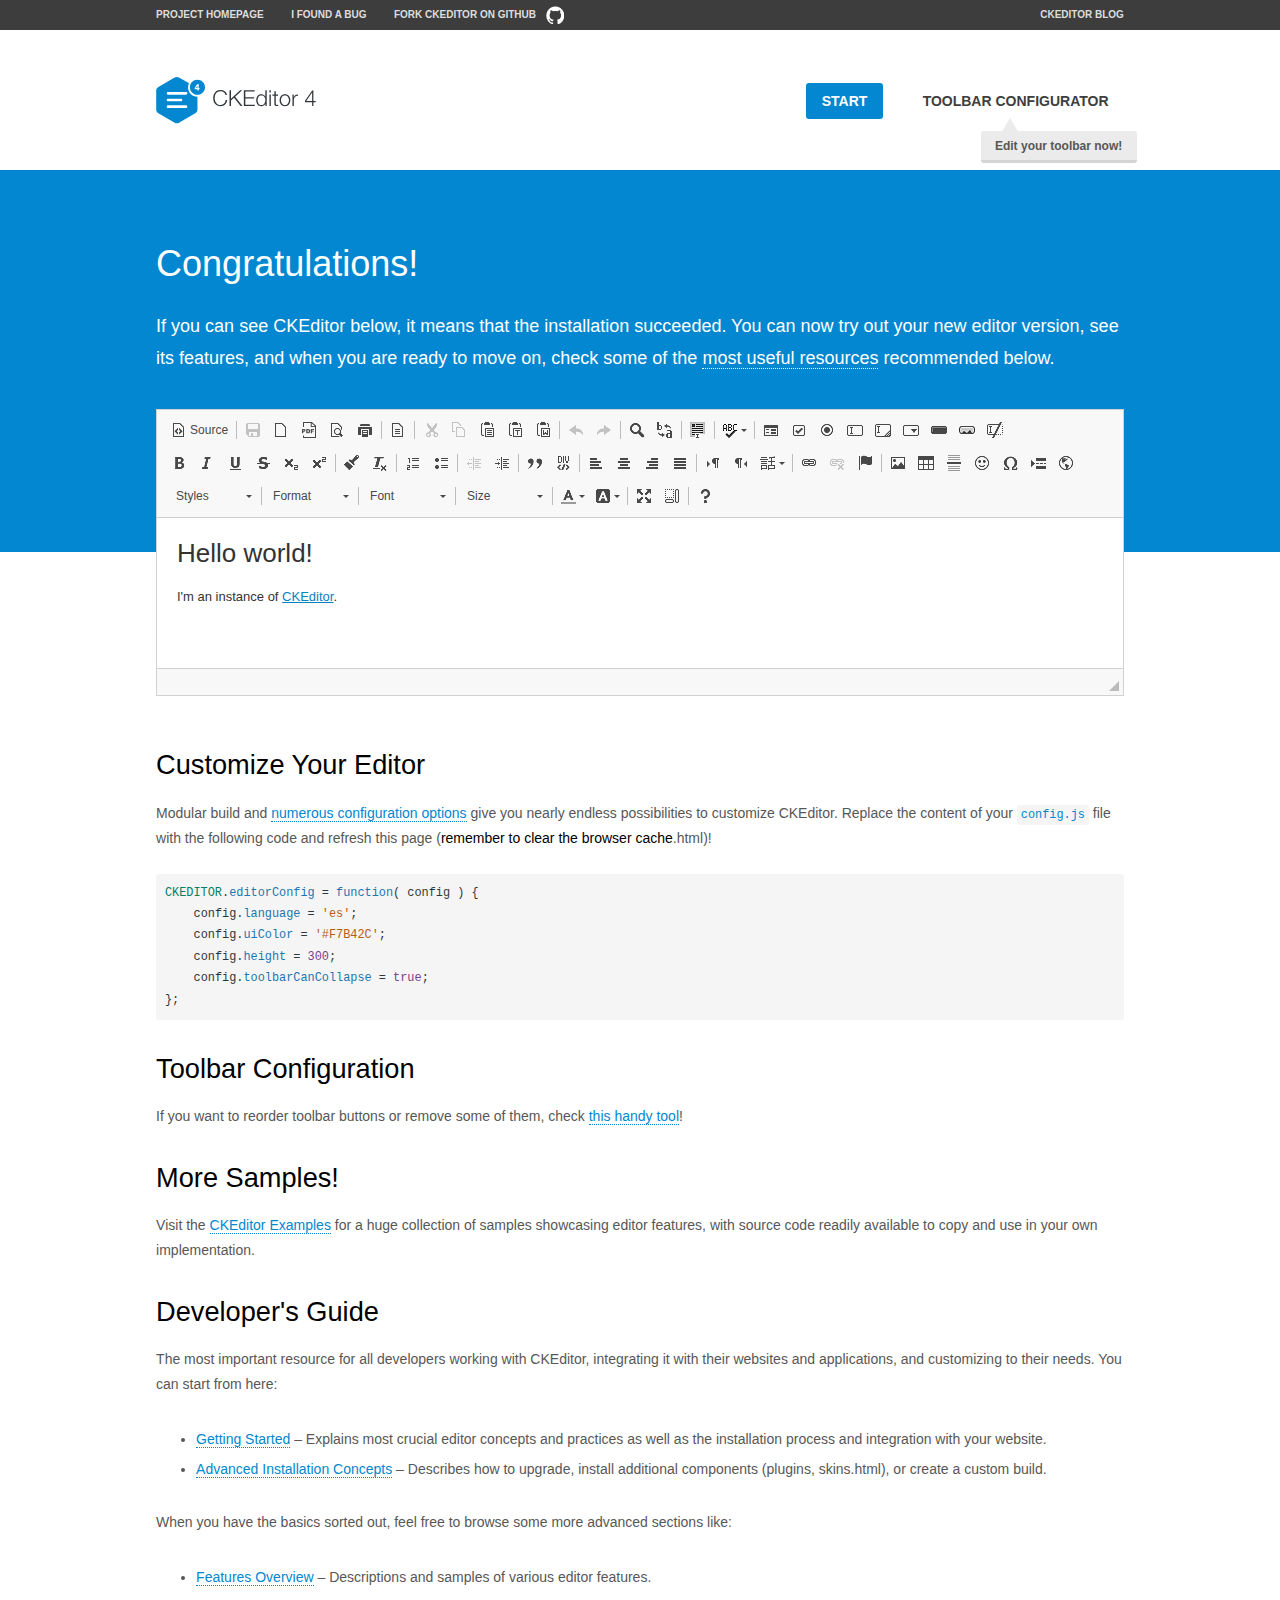
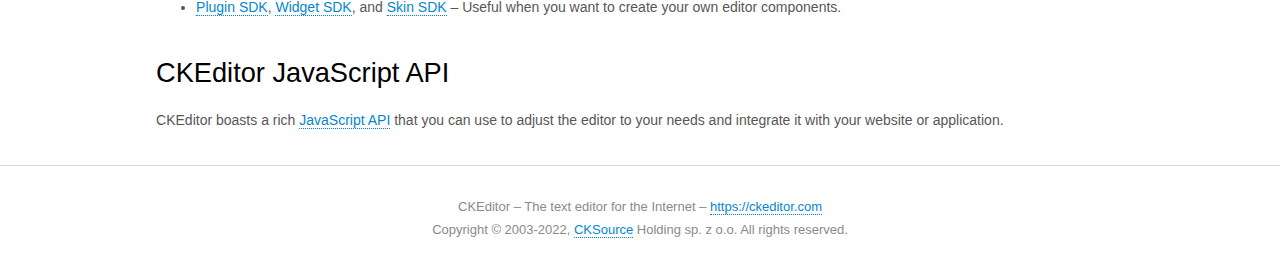
<file: public/ckeditor/samples/index.html>
<!DOCTYPE html>
<!--
Copyright (c) 2003-2022, CKSource Holding sp. z o.o. All rights reserved.
For licensing, see LICENSE.md or https://ckeditor.com/legal/ckeditor-oss-license
-->
<html lang="en">
<head>
	<meta charset="utf-8">
	<title>CKEditor Sample</title>
	<script src="../ckeditor.js"></script>
	<script src="js/sample.js"></script>
	<link rel="stylesheet" href="css/samples.css">
	<link rel="stylesheet" href="toolbarconfigurator/lib/codemirror/neo.css">
	<meta name="viewport" content="width=device-width,initial-scale=1">
	<meta name="description" content="Try the latest sample of CKEditor 4 and learn more about customizing your WYSIWYG editor with endless possibilities.">
</head>
<body id="main">

<nav class="navigation-a">
	<div class="grid-container">
		<ul class="navigation-a-left grid-width-70">
			<li><a href="https://ckeditor.com/ckeditor-4/">Project Homepage</a></li>
			<li><a href="https://github.com/ckeditor/ckeditor4/issues">I found a bug</a></li>
			<li><a href="https://github.com/ckeditor/ckeditor4" class="icon-pos-right icon-navigation-a-github">Fork CKEditor on GitHub</a></li>
		</ul>
		<ul class="navigation-a-right grid-width-30">
			<li><a href="https://ckeditor.com/blog/">CKEditor Blog</a></li>
		</ul>
	</div>
</nav>

<header class="header-a">
	<div class="grid-container">
		<h1 class="header-a-logo grid-width-30">
			<a href="index.html"><img src="img/logo.svg" onerror="this.src='img/logo.png'; this.onerror=null;" alt="CKEditor Sample"></a>
		</h1>

		<nav class="navigation-b grid-width-70">
			<ul>
				<li><a href="index.html" class="button-a button-a-background">Start</a></li>
				<li><a href="toolbarconfigurator/index.html" class="button-a">Toolbar configurator <span class="balloon-a balloon-a-nw">Edit your toolbar now!</span></a></li>
			</ul>
		</nav>
	</div>
</header>

<main>
	<div class="adjoined-top">
		<div class="grid-container">
			<div class="content grid-width-100">
				<h1>Congratulations!</h1>
				<p>
					If you can see CKEditor below, it means that the installation succeeded.
					You can now try out your new editor version, see its features, and when you are ready to move on, check some of the <a href="#sample-customize">most useful resources</a> recommended below.
				</p>
			</div>
		</div>
	</div>
	<div class="adjoined-bottom">
		<div class="grid-container">
			<div class="grid-width-100">
				<div id="editor">
					<h1>Hello world!</h1>
					<p>I'm an instance of <a href="https://ckeditor.com">CKEditor</a>.</p>
				</div>
			</div>
		</div>
	</div>

	<div class="grid-container">
		<div class="content grid-width-100">
			<section id="sample-customize">
				<h2>Customize Your Editor</h2>
				<p>Modular build and <a href="https://ckeditor.com/docs/ckeditor4/latest/guide/dev_configuration.html">numerous configuration options</a> give you nearly endless possibilities to customize CKEditor. Replace the content of your <code><a href="../config.js">config.js</a></code> file with the following code and refresh this page (<strong>remember to clear the browser cache</strong>.html)!</p>
		<pre class="cm-s-neo CodeMirror"><code><span style="padding-right: 0.1px;"><span class="cm-variable">CKEDITOR</span>.<span class="cm-property">editorConfig</span> <span class="cm-operator">=</span> <span class="cm-keyword">function</span>( <span class="cm-def">config</span> ) {</span>
<span style="padding-right: 0.1px;"><span class="cm-tab">	</span><span class="cm-variable-2">config</span>.<span class="cm-property">language</span> <span class="cm-operator">=</span> <span class="cm-string">'es'</span>;</span>
<span style="padding-right: 0.1px;"><span class="cm-tab">	</span><span class="cm-variable-2">config</span>.<span class="cm-property">uiColor</span> <span class="cm-operator">=</span> <span class="cm-string">'#F7B42C'</span>;</span>
<span style="padding-right: 0.1px;"><span class="cm-tab">	</span><span class="cm-variable-2">config</span>.<span class="cm-property">height</span> <span class="cm-operator">=</span> <span class="cm-number">300</span>;</span>
<span style="padding-right: 0.1px;"><span class="cm-tab">	</span><span class="cm-variable-2">config</span>.<span class="cm-property">toolbarCanCollapse</span> <span class="cm-operator">=</span> <span class="cm-atom">true</span>;</span>
<span style="padding-right: 0.1px;">};</span></code></pre>
			</section>

			<section>
				<h2>Toolbar Configuration</h2>
				<p>If you want to reorder toolbar buttons or remove some of them, check <a href="toolbarconfigurator/index.html">this handy tool</a>!</p>
			</section>

			<section>
				<h2>More Samples!</h2>
				<p>Visit the <a href="https://ckeditor.com/docs/ckeditor4/latest/examples/index.html">CKEditor Examples</a> for a huge collection of samples showcasing editor features, with source code readily available to copy and use in your own implementation.</p>
			</section>

			<section>
				<h2>Developer's Guide</h2>
				<p>The most important resource for all developers working with CKEditor, integrating it with their websites and applications, and customizing to their needs. You can start from here:</p>
				<ul>
					<li><a href="https://ckeditor.com/docs/ckeditor4/latest/guide/dev_installation.html">Getting Started</a> &ndash; Explains most crucial editor concepts and practices as well as the installation process and integration with your website.</li>
					<li><a href="https://ckeditor.com/docs/ckeditor4/latest/guide/dev_advanced_installation.html">Advanced Installation Concepts</a> &ndash; Describes how to upgrade, install additional components (plugins, skins.html), or create a custom build.</li>
				</ul>
					<p>When you have the basics sorted out, feel free to browse some more advanced sections like:</p>
				<ul>
					<li><a href="https://ckeditor.com/docs/ckeditor4/latest/features/index.html">Features Overview</a> &ndash; Descriptions and samples of various editor features.</li>
					<li><a href="https://ckeditor.com/docs/ckeditor4/latest/guide/plugin_sdk_intro.html">Plugin SDK</a>, <a href="https://ckeditor.com/docs/ckeditor4/latest/guide/widget_sdk_intro.html">Widget SDK</a>, and <a href="https://ckeditor.com/docs/ckeditor4/latest/guide/skin_sdk_intro.html">Skin SDK</a> &ndash; Useful when you want to create your own editor components.</li>
				</ul>
			</section>

			<section>
				<h2>CKEditor JavaScript API</h2>
				<p>CKEditor boasts a rich <a href="https://ckeditor.com/docs/ckeditor4/latest/api/index.html">JavaScript API</a> that you can use to adjust the editor to your needs and integrate it with your website or application.</p>
			</section>
		</div>
	</div>
</main>

<footer class="footer-a grid-container">
	<div class="grid-container">
		<p class="grid-width-100">
			CKEditor &ndash; The text editor for the Internet &ndash; <a class="samples" href="https://ckeditor.com/">https://ckeditor.com</a>
		</p>
		<p class="grid-width-100" id="copy">
			Copyright &copy; 2003-2022, <a class="samples" href="https://cksource.com/">CKSource</a> Holding sp. z o.o. All rights reserved.
		</p>
	</div>
</footer>
<script>
	initSample();
</script>

</body>
</html>
</file>
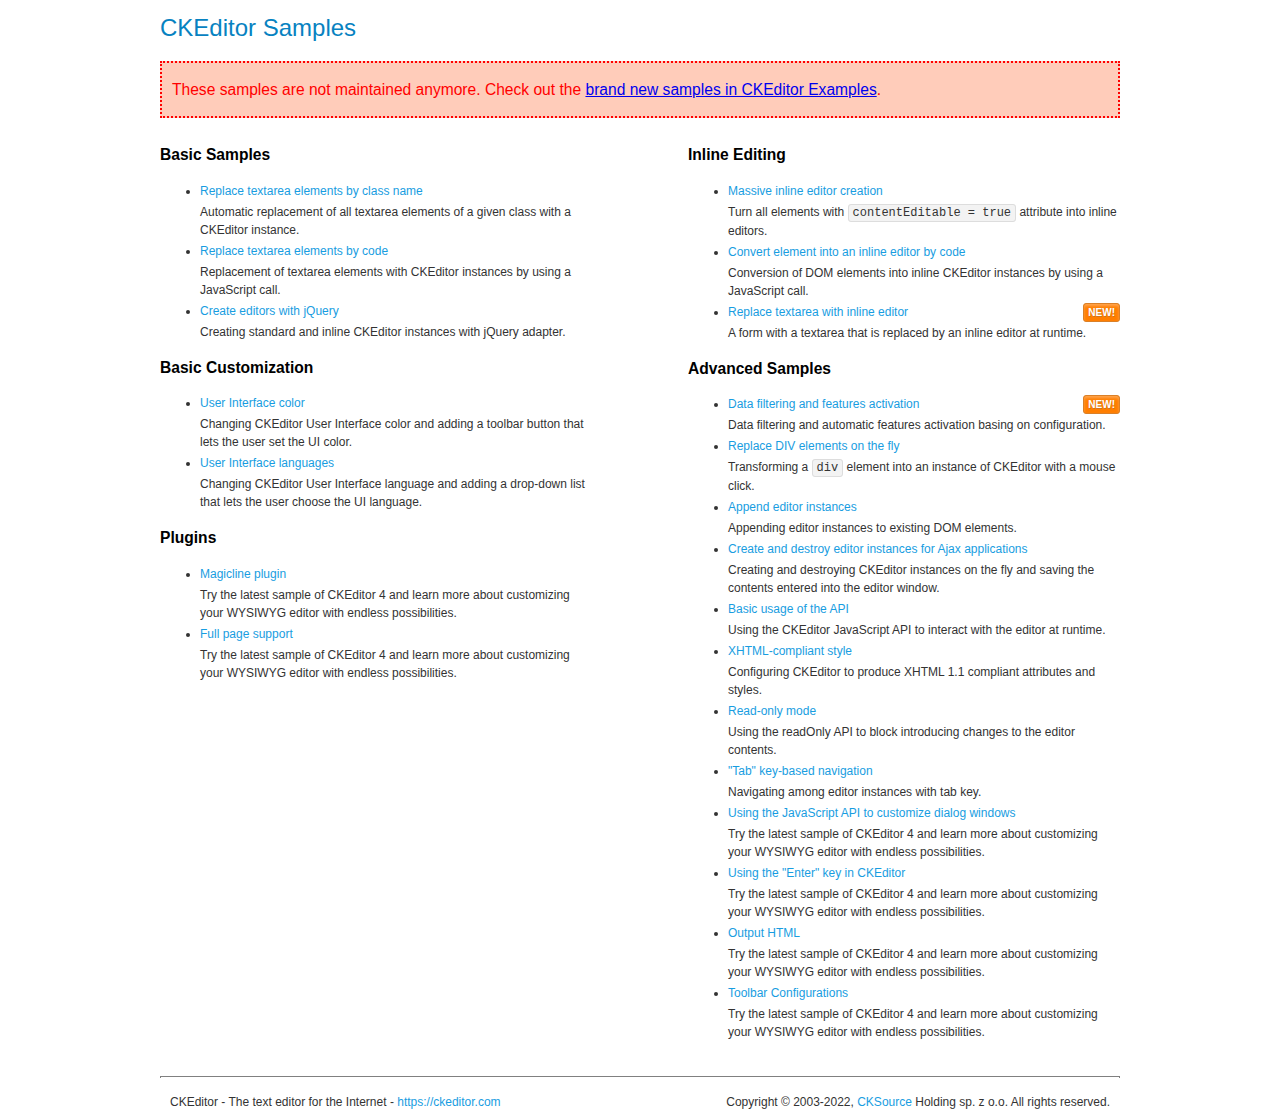
<file: public/ckeditor/samples/old/index.html>
<!DOCTYPE html>
<!--
Copyright (c) 2003-2022, CKSource Holding sp. z o.o. All rights reserved.
For licensing, see LICENSE.md or https://ckeditor.com/legal/ckeditor-oss-license
-->
<html lang="en">
<head>
	<meta charset="utf-8">
	<title>CKEditor Samples</title>
	<link rel="stylesheet" href="sample.css">
	<meta name="description" content="Try the latest sample of CKEditor 4 and learn more about customizing your WYSIWYG editor with endless possibilities.">
</head>
<body>
	<h1 class="samples">
		CKEditor Samples
	</h1>
	<div class="warning deprecated">
		These samples are not maintained anymore. Check out the <a href="https://ckeditor.com/docs/ckeditor4/latest/examples/index.html">brand new samples in CKEditor Examples</a>.
	</div>
	<div class="twoColumns">
		<div class="twoColumnsLeft">
			<h2 class="samples">
				Basic Samples
			</h2>
			<dl class="samples">
				<dt><a class="samples" href="replacebyclass.html">Replace textarea elements by class name</a></dt>
				<dd>Automatic replacement of all textarea elements of a given class with a CKEditor instance.</dd>

				<dt><a class="samples" href="replacebycode.html">Replace textarea elements by code</a></dt>
				<dd>Replacement of textarea elements with CKEditor instances by using a JavaScript call.</dd>

				<dt><a class="samples" href="jquery.html">Create editors with jQuery</a></dt>
				<dd>Creating standard and inline CKEditor instances with jQuery adapter.</dd>
			</dl>

			<h2 class="samples">
				Basic Customization
			</h2>
			<dl class="samples">
				<dt><a class="samples" href="uicolor.html">User Interface color</a></dt>
				<dd>Changing CKEditor User Interface color and adding a toolbar button that lets the user set the UI color.</dd>

				<dt><a class="samples" href="uilanguages.html">User Interface languages</a></dt>
				<dd>Changing CKEditor User Interface language and adding a drop-down list that lets the user choose the UI language.</dd>
			</dl>


			<h2 class="samples">Plugins</h2>
<dl class="samples">
<dt><a class="samples" href="magicline/magicline.html">Magicline plugin</a></dt>
<dd>Try the latest sample of CKEditor 4 and learn more about customizing your WYSIWYG editor with endless possibilities.</dd>

<dt><a class="samples" href="wysiwygarea/fullpage.html">Full page support</a></dt>
<dd>Try the latest sample of CKEditor 4 and learn more about customizing your WYSIWYG editor with endless possibilities.</dd>
</dl>
		</div>
		<div class="twoColumnsRight">
			<h2 class="samples">
				Inline Editing
			</h2>
			<dl class="samples">
				<dt><a class="samples" href="inlineall.html">Massive inline editor creation</a></dt>
				<dd>Turn all elements with <code>contentEditable = true</code> attribute into inline editors.</dd>

				<dt><a class="samples" href="inlinebycode.html">Convert element into an inline editor by code</a></dt>
				<dd>Conversion of DOM elements into inline CKEditor instances by using a JavaScript call.</dd>

				<dt><a class="samples" href="inlinetextarea.html">Replace textarea with inline editor</a> <span class="new">New!</span></dt>
				<dd>A form with a textarea that is replaced by an inline editor at runtime.</dd>

				
			</dl>

			<h2 class="samples">
				Advanced Samples
			</h2>
			<dl class="samples">
				<dt><a class="samples" href="datafiltering.html">Data filtering and features activation</a> <span class="new">New!</span></dt>
				<dd>Data filtering and automatic features activation basing on configuration.</dd>

				<dt><a class="samples" href="divreplace.html">Replace DIV elements on the fly</a></dt>
				<dd>Transforming a <code>div</code> element into an instance of CKEditor with a mouse click.</dd>

				<dt><a class="samples" href="appendto.html">Append editor instances</a></dt>
				<dd>Appending editor instances to existing DOM elements.</dd>

				<dt><a class="samples" href="ajax.html">Create and destroy editor instances for Ajax applications</a></dt>
				<dd>Creating and destroying CKEditor instances on the fly and saving the contents entered into the editor window.</dd>

				<dt><a class="samples" href="api.html">Basic usage of the API</a></dt>
				<dd>Using the CKEditor JavaScript API to interact with the editor at runtime.</dd>

				<dt><a class="samples" href="xhtmlstyle.html">XHTML-compliant style</a></dt>
				<dd>Configuring CKEditor to produce XHTML 1.1 compliant attributes and styles.</dd>

				<dt><a class="samples" href="readonly.html">Read-only mode</a></dt>
				<dd>Using the readOnly API to block introducing changes to the editor contents.</dd>

				<dt><a class="samples" href="tabindex.html">"Tab" key-based navigation</a></dt>
				<dd>Navigating among editor instances with tab key.</dd>


				
<dt><a class="samples" href="dialog/dialog.html">Using the JavaScript API to customize dialog windows</a></dt>
<dd>Try the latest sample of CKEditor 4 and learn more about customizing your WYSIWYG editor with endless possibilities.</dd>

<dt><a class="samples" href="enterkey/enterkey.html">Using the &quot;Enter&quot; key in CKEditor</a></dt>
<dd>Try the latest sample of CKEditor 4 and learn more about customizing your WYSIWYG editor with endless possibilities.</dd>

<dt><a class="samples" href="htmlwriter/outputhtml.html">Output HTML</a></dt>
<dd>Try the latest sample of CKEditor 4 and learn more about customizing your WYSIWYG editor with endless possibilities.</dd>

<dt><a class="samples" href="toolbar/toolbar.html">Toolbar Configurations</a></dt>
<dd>Try the latest sample of CKEditor 4 and learn more about customizing your WYSIWYG editor with endless possibilities.</dd>

			</dl>
		</div>
	</div>
	<div id="footer">
		<hr>
		<p>
			CKEditor - The text editor for the Internet - <a class="samples" href="https://ckeditor.com/">https://ckeditor.com</a>
		</p>
		<p id="copy">
			Copyright &copy; 2003-2022, <a class="samples" href="https://cksource.com/">CKSource</a> Holding sp. z o.o. All rights reserved.
		</p>
	</div>
</body>
</html>
</file>
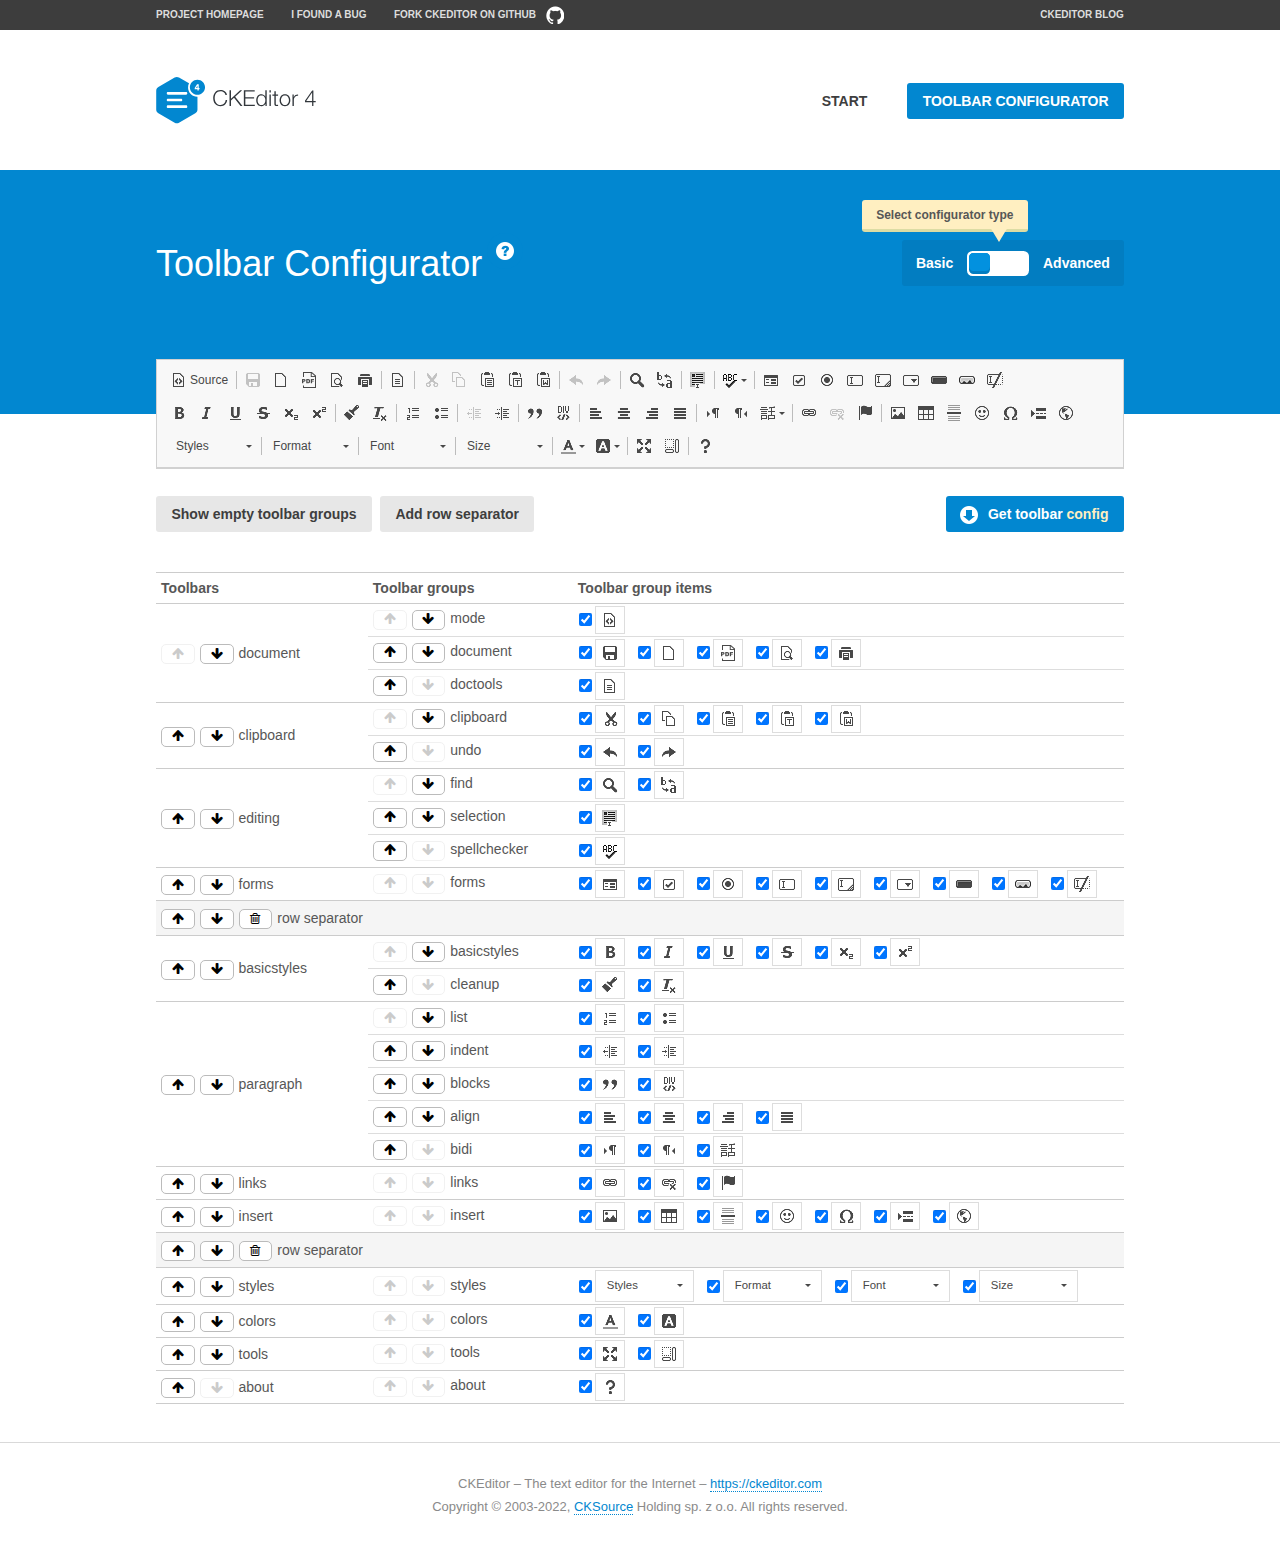
<file: public/ckeditor/samples/toolbarconfigurator/index.html>
<!DOCTYPE html>
<!--
Copyright (c) 2003-2022, CKSource Holding sp. z o.o. All rights reserved.
For licensing, see LICENSE.md or https://ckeditor.com/legal/ckeditor-oss-license
-->
<!--[if IE 8]><html class="ie8"><![endif]-->
<!--[if gt IE 8]><html><![endif]-->
<!--[if !IE]><!--><html lang="en"><!--<![endif]-->
<head>
	<meta charset="utf-8">
	<title>Toolbar Configurator</title>
	<script src="../../ckeditor.js"></script>
	<script>
		if ( CKEDITOR.env.ie && CKEDITOR.env.version < 9 )
			CKEDITOR.tools.enableHtml5Elements( document );
	</script>
	<link rel="stylesheet" href="lib/codemirror/codemirror.css">
	<link rel="stylesheet" href="lib/codemirror/show-hint.css">
	<link rel="stylesheet" href="lib/codemirror/neo.css">
	<link rel="stylesheet" href="css/fontello.css">
	<link rel="stylesheet" href="../css/samples.css">
	<meta name="description" content="Try the latest sample of CKEditor 4 and learn more about customizing your WYSIWYG editor with endless possibilities.">
</head>
<body id="toolbar">

<nav class="navigation-a">
	<div class="grid-container">
		<ul class="navigation-a-left grid-width-70">
			<li><a href="https://ckeditor.com/ckeditor-4/">Project Homepage</a></li>
			<li><a href="https://github.com/ckeditor/ckeditor4/issues">I found a bug</a></li>
			<li><a href="https://github.com/ckeditor/ckeditor4" class="icon-pos-right icon-navigation-a-github">Fork CKEditor on GitHub</a></li>
		</ul>
		<ul class="navigation-a-right grid-width-30">
			<li><a href="https://ckeditor.com/blog/">CKEditor Blog</a></li>
		</ul>
	</div>
</nav>

<header class="header-a">
	<div class="grid-container">
		<h1 class="header-a-logo grid-width-30">
			<a href="../index.html"><img src="../img/logo.svg" onerror="this.src='../img/logo.png'; this.onerror=null;" alt="CKEditor Logo"></a>
		</h1>
		<nav class="navigation-b grid-width-70">
			<ul>
				<li><a href="../index.html"  class="button-a">Start</a></li>
				<li><a href="index.html"  class="button-a button-a-background">Toolbar configurator</a></li>
			</ul>
		</nav>
	</div>
</header>

<main>
	<div class="adjoined-top">
		<div class="grid-container">
			<div class="content grid-width-100">
				<div class="grid-container-nested">
					<h1 class="grid-width-60">
						Toolbar Configurator
						<a href="#help-content" type="button" title="Configurator help" id="help" class="button-a button-a-background button-a-no-text icon-pos-left icon-question-mark">Help</a>
					</h1>

					<div class="grid-width-40 grid-switch-magic">
						<div class="switch">
							<span class="balloon-a balloon-a-se">Select configurator type</span>
							<input type="radio" name="radio" data-num="1" id="radio-basic" />
							<input type="radio" name="radio" data-num="2" id="radio-advanced" />
							<label data-for="1" for="radio-basic">Basic</label>
							<span class="switch-inner">
								<span class="handler"></span>
							</span>
							<label data-for="2" for="radio-advanced">Advanced</label>
						</div>
					</div>
				</div>
			</div>
		</div>
	</div>
	<div class="adjoined-bottom">
		<div class="grid-container">
			<div class="grid-width-100">
				<div class="editors-container">
					<div id="editor-basic"></div>
					<div id="editor-advanced"></div>
				</div>
			</div>
		</div>
	</div>

	<div class="grid-container configurator">
		<div class="content grid-width-100">
			<div class="configurator">
				<div>
					<div id="toolbarModifierWrapper"></div>
				</div>
			</div>
		</div>
	</div>

	<div id="help-content">
		<div class="grid-container">
			<div class="grid-width-100">
				<h2>What Am I Doing Here?</h2>

				<div class="grid-container grid-container-nested">
					<div class="basic">
						<div class="grid-width-50">
							<p>Arrange <a href="https://ckeditor.com/docs/ckeditor4/latest/api/CKEDITOR_config.html#cfg-toolbarGroups">toolbar groups</a>, toggle <a href="https://ckeditor.com/docs/ckeditor4/latest/api/CKEDITOR_config.html#cfg-removeButtons">button visibility</a> according to your needs and get your toolbar configuration.</p>
							<p>You can replace the content of the <a href="../../config.js"><code>config.js</code></a> file with the generated configuration. If you already set some configuration options you will need to merge both configurations.</p>
						</div>
						<div class="grid-width-50">
							<p>Read more about different ways of <a href="https://ckeditor.com/docs/ckeditor4/latest/guide/dev_configuration.html">setting configuration</a> and do not forget about <strong>clearing browser cache</strong>.</p>
							<p>Arranging toolbar groups is the recommended way of configuring the toolbar, but if you need more freedom you can use the <a href="#advanced">advanced configurator</a>.</p>
						</div>
					</div>
					<div class="advanced" style="display: none;">
						<div class="grid-width-50">
							<p>With this code editor you can edit your <a href="https://ckeditor.com/docs/ckeditor4/latest/api/CKEDITOR_config.html#cfg-toolbar">toolbar configuration</a> live.</p>
							<p>You can replace the content of the <a href="../../config.js"><code>config.js</code></a> file with the generated configuration. If you already set some configuration options you will need to merge both configurations.</p>
						</div>
						<div class="grid-width-50">
							<p>Read more about different ways of <a href="https://ckeditor.com/docs/ckeditor4/latest/guide/dev_configuration.html">setting configuration</a> and do not forget about <strong>clearing browser cache</strong>.</p>
						</div>
					</div>
				</div>

				<p class="grid-container grid-container-nested">
					<button type="button" class="help-content-close grid-width-100 button-a button-a-background">Got it. Let's play!</button>
				</p>
			</div>
		</div>
	</div>
</main>

<footer class="footer-a grid-container">
	<p class="grid-width-100">
		CKEditor &ndash; The text editor for the Internet &ndash; <a class="samples" href="https://ckeditor.com/">https://ckeditor.com</a>
	</p>
	<p class="grid-width-100" id="copy">
		Copyright &copy; 2003-2022, <a class="samples" href="https://cksource.com/">CKSource</a> Holding sp. z o.o. All rights reserved.
	</p>
</footer>

<script src="lib/codemirror/codemirror.js"></script>
<script src="lib/codemirror/javascript.js"></script>
<script src="lib/codemirror/show-hint.js"></script>

<script src="js/fulltoolbareditor.js"></script>
<script src="js/abstracttoolbarmodifier.js"></script>
<script src="js/toolbarmodifier.js"></script>
<script src="js/toolbartextmodifier.js"></script>
<script src="../js/sf.js"></script>

<script>
	( function() {
		'use strict';

		var mode = ( window.location.hash.substr( 1 ) === 'advanced' ) ? 'advanced' : 'basic',
			configuratorSection = CKEDITOR.document.findOne( 'main > .grid-container.configurator' ),
			basicInstruction = CKEDITOR.document.findOne( '#help-content .basic' ),
			advancedInstruction = CKEDITOR.document.findOne( '#help-content .advanced' ),

			// Configurator mode switcher.
			modeSwitchBasic = CKEDITOR.document.getById( 'radio-basic' ),
			modeSwitchAdvanced = CKEDITOR.document.getById( 'radio-advanced' );

		// Initial setup
		function updateSwitcher() {
			if ( mode === 'advanced' ) {
				modeSwitchAdvanced.$.checked = true;
			} else {
				modeSwitchBasic.$.checked = true;
			}
		}

		updateSwitcher();

		CKEDITOR.document.getWindow().on( 'hashchange', function( e ) {
			var hash = window.location.hash.substr( 1 );
			if ( !( hash === 'advanced' || hash === 'basic' ) ) {
				return;
			}
			mode = hash;
			onToolbarsDone( mode );
		} );

		CKEDITOR.document.getWindow().on( 'resize', function() {
			updateToolbar( ( mode === 'basic' ? toolbarModifier : toolbarTextModifier )[ 'editorInstance' ] );
		} );

		function onRefresh( modifier ) {
			modifier = modifier || this;

			if ( mode === 'basic' && modifier instanceof ToolbarConfigurator.ToolbarTextModifier ) {
				return;
			}

			// CodeMirror container becomes visible, so we need to refresh and to avoid rendering problems.
			if ( mode === 'advanced' && modifier instanceof ToolbarConfigurator.ToolbarTextModifier ) {
				modifier.codeContainer.refresh();
			}

			updateToolbar( modifier.editorInstance );
		}

		function updateToolbar( editor ) {
			var editorContainer = editor.container;

			// Not always editor is loaded.
			if ( !editorContainer ) {
				return;
			}

			var displayStyle = editorContainer.getStyle( 'display' );

			editorContainer.setStyle( 'display', 'block' );

			var newHeight = editorContainer.getSize( 'height' );

			var newMarginTop = parseInt( editorContainer.getComputedStyle( 'margin-top' ), 10 );
			newMarginTop = ( isNaN( newMarginTop ) ? 0 : Number( newMarginTop ) );

			var newMarginBottom = parseInt( editorContainer.getComputedStyle( 'margin-bottom' ), 10 );
			newMarginBottom = ( isNaN( newMarginBottom ) ? 0 : Number( newMarginBottom ) );

			var result = newHeight + newMarginTop + newMarginBottom;

			editorContainer.setStyle( 'display', displayStyle );

			editor.container.getAscendant( 'div' ).setStyle( 'height', result + 'px' );
		}

		var toolbarModifier = new ToolbarConfigurator.ToolbarModifier( 'editor-basic' );

		var done = 0;
		toolbarModifier.init( onToolbarInit );
		toolbarModifier.onRefresh = onRefresh;

		CKEDITOR.document.getById( 'toolbarModifierWrapper' ).append( toolbarModifier.mainContainer );

		var toolbarTextModifier = new ToolbarConfigurator.ToolbarTextModifier( 'editor-advanced' );
		toolbarTextModifier.init( onToolbarInit );
		toolbarTextModifier.onRefresh = onRefresh;

		function onToolbarInit() {
			if ( ++done === 2 ) {
				onToolbarsDone();

				positionSticky.watch( CKEDITOR.document.findOne( '.toolbar' ), function() {
					return mode === 'advanced';
				} );
			}
		}

		function onToolbarsDone() {
			if ( mode === 'basic' ) {
				toggleModeBasic( false );
			} else {
				toggleModeAdvanced( false );
			}

			updateSwitcher();

			setTimeout( function() {
				CKEDITOR.document.findOne( '.editors-container' ).addClass( 'active' );
				CKEDITOR.document.findOne( '#toolbarModifierWrapper' ).addClass( 'active' );
			}, 200 );
		}

		CKEDITOR.document.getById( 'toolbarModifierWrapper' ).append( toolbarTextModifier.mainContainer );

		function toogleModeSwitch( onElement, offElement, onModifier, offModifier ) {
			onElement.addClass( 'fancy-button-active' );
			offElement.removeClass( 'fancy-button-active' );

			onModifier.showUI();
			offModifier.hideUI();
		}

		function toggleModeBasic( callOnRefresh ) {
			callOnRefresh = ( callOnRefresh !== false );
			mode = 'basic';
			window.location.hash = '#basic';
			toogleModeSwitch( modeSwitchBasic, modeSwitchAdvanced, toolbarModifier, toolbarTextModifier );

			configuratorSection.removeClass( 'freed-width' );
			basicInstruction.show();
			advancedInstruction.hide();

			callOnRefresh && onRefresh( toolbarModifier );
		}

		function toggleModeAdvanced( callOnRefresh ) {
			callOnRefresh = ( callOnRefresh !== false );
			mode = 'advanced';
			window.location.hash = '#advanced';
			toogleModeSwitch( modeSwitchAdvanced, modeSwitchBasic, toolbarTextModifier, toolbarModifier );

			configuratorSection.addClass( 'freed-width' );
			advancedInstruction.show();
			basicInstruction.hide();

			callOnRefresh && onRefresh( toolbarTextModifier );
		}

		modeSwitchBasic.on( 'click', toggleModeBasic );
		modeSwitchAdvanced.on( 'click', toggleModeAdvanced );

		//
		// Position:sticky for the toolbar.
		//

		// Will make elements behave like they were styled with position:sticky.
		var positionSticky = {
			// Store object: {
			// 		element: CKEDITOR.dom.element, // Element which will float.
			// 		placeholder: CKEDITOR.dom.element, // Placeholder which is place to prevent page bounce.
			// 		isFixed: boolean // Whether element float now.
			// }
			watched: [],

			active: [],

			staticContainer: null,

			init: function() {
				var element = CKEDITOR.dom.element.createFromHtml(
					'<div class="staticContainer">' +
						'<div class="grid-container" >' +
							'<div class="grid-width-100">' +
								'<div class="inner"></div>' +
							'</div>' +
						'</div>' +
					'</div>' );

				this.staticContainer = element.findOne( '.inner' );

				CKEDITOR.document.getBody().append( element );
			},

			watch: function( element, preventFunc ) {
				this.watched.push( {
					element: element,
					placeholder: new CKEDITOR.dom.element( 'div' ),
					isFixed: false,
					preventFunc: preventFunc
				} );
			},

			checkAll: function() {
				for ( var i = 0; i < this.watched.length; i++ ) {
					this.check( this.watched[ i ] );
				}
			},

			check: function( element ) {
				var isFixed = element.isFixed;
				var shouldBeFixed = this.shouldBeFixed( element );

				// Nothing to be done.
				if ( isFixed === shouldBeFixed ) {
					return;
				}

				var placeholder = element.placeholder;

				if ( isFixed ) {
					// Unfixing.

					element.element.insertBefore( placeholder );
					placeholder.remove();

					element.element.removeStyle( 'margin' );

					this.active.splice( CKEDITOR.tools.indexOf( this.active, element ), 1 );

				} else {
					// Fixing.
					placeholder.setStyle( 'width', element.element.getSize( 'width' ) + 'px' );
					placeholder.setStyle( 'height', element.element.getSize( 'height' ) + 'px' );
					placeholder.setStyle( 'margin-bottom', element.element.getComputedStyle( 'margin-bottom' ) );
					placeholder.setStyle( 'display', element.element.getComputedStyle( 'display' ) );
					placeholder.insertAfter( element.element );

					this.staticContainer.append( element.element );

					this.active.push( element );
				}

				element.isFixed = !element.isFixed;
			},

			shouldBeFixed: function( element ) {
				if ( element.preventFunc && element.preventFunc() ) {
					return false;
				}

				// If element is already fixed we are checking it's placeholder.
				var related = ( element.isFixed ? element.placeholder : element.element ),
					clientRect = related.$.getBoundingClientRect(),
					staticHeight = this.staticContainer.getSize('height' ),
					elemHeight = element.element.getSize( 'height' );

				if ( element.isFixed ) {
					return ( clientRect.top + elemHeight < staticHeight );
				} else {
					return ( clientRect.top < staticHeight );
				}
			}
		};

		positionSticky.init();

		CKEDITOR.document.getWindow().on( 'scroll',
			CKEDITOR.tools.eventsBuffer( 100, positionSticky.checkAll, positionSticky ).input
		);

		// Make the toolbar sticky.
		positionSticky.watch( CKEDITOR.document.findOne( '.editors-container' ) );

		// Help button and help-content.
		( function() {
			var helpButton = CKEDITOR.document.getById( 'help' ),
				helpContent = CKEDITOR.document.getById( 'help-content' );

			// Don't show help button on IE8 because it's unsupported by Pico Modal.
			if ( CKEDITOR.env.ie && CKEDITOR.env.version == 8 ) {
				helpButton.hide();
			} else {
				// Display help modal when the button is clicked.
				helpButton.on( 'click', function( evt ) {
					SF.modal( {
						// Clone modal content from DOM.
						content: helpContent.getHtml(),

						afterCreate: function( modal ) {
							// Enable modal content button to close the modal.
							new CKEDITOR.dom.element( modal.modalElem() ).findOne( '.help-content-close' ).once( 'click', modal.close );
						}
					} ).show();
				} );
			}
		} )();
	} )();
</script>
</body>
</html>
</file>
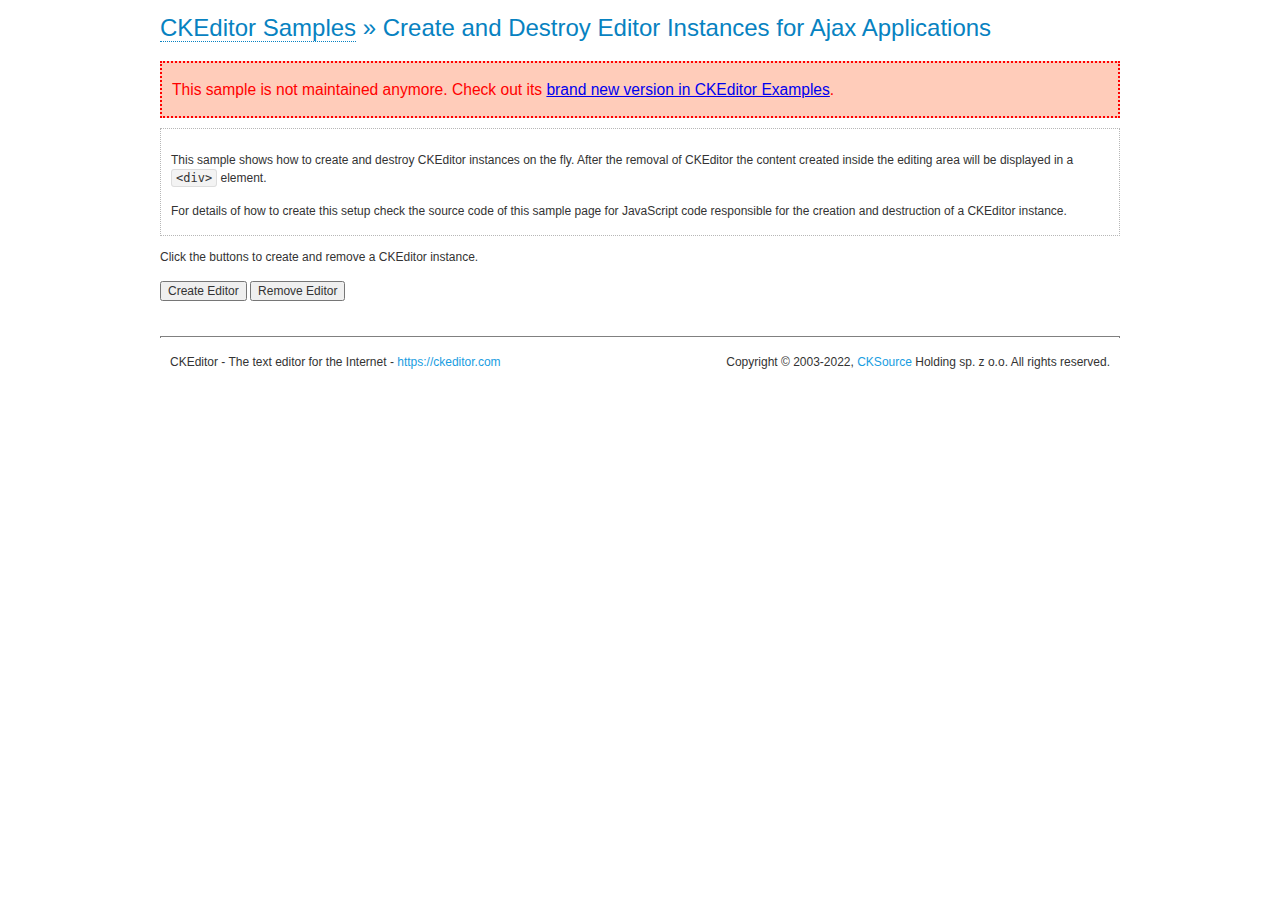
<file: public/ckeditor/samples/old/ajax.html>
<!DOCTYPE html>
<!--
Copyright (c) 2003-2022, CKSource Holding sp. z o.o. All rights reserved.
For licensing, see LICENSE.md or https://ckeditor.com/legal/ckeditor-oss-license
-->
<html lang="en">
<head>
	<meta charset="utf-8">
	<title>Ajax &mdash; CKEditor Sample</title>
	<script src="../../ckeditor.js"></script>
	<link rel="stylesheet" href="sample.css">
	<meta name="description" content="Try the latest sample of CKEditor 4 and learn more about customizing your WYSIWYG editor with endless possibilities.">
	<script>

		var editor, html = '';

		function createEditor() {
			if ( editor )
				return;

			// Create a new editor inside the <div id="editor">, setting its value to html
			var config = {};
			editor = CKEDITOR.appendTo( 'editor', config, html );
		}

		function removeEditor() {
			if ( !editor )
				return;

			// Retrieve the editor contents. In an Ajax application, this data would be
			// sent to the server or used in any other way.
			document.getElementById( 'editorcontents' ).innerHTML = html = editor.getData();
			document.getElementById( 'contents' ).style.display = '';

			// Destroy the editor.
			editor.destroy();
			editor = null;
		}

	</script>
</head>
<body>
	<h1 class="samples">
		<a href="index.html">CKEditor Samples</a> &raquo; Create and Destroy Editor Instances for Ajax Applications
	</h1>
	<div class="warning deprecated">
		This sample is not maintained anymore. Check out its <a href="https://ckeditor.com/docs/ckeditor4/latest/examples/saveajax.html">brand new version in CKEditor Examples</a>.
	</div>
	<div class="description">
		<p>
			This sample shows how to create and destroy CKEditor instances on the fly. After the removal of CKEditor the content created inside the editing
			area will be displayed in a <code>&lt;div&gt;</code> element.
		</p>
		<p>
			For details of how to create this setup check the source code of this sample page
			for JavaScript code responsible for the creation and destruction of a CKEditor instance.
		</p>
	</div>
	<p>Click the buttons to create and remove a CKEditor instance.</p>
	<p>
		<input onclick="createEditor();" type="button" value="Create Editor">
		<input onclick="removeEditor();" type="button" value="Remove Editor">
	</p>
	<!-- This div will hold the editor. -->
	<div id="editor">
	</div>
	<div id="contents" style="display: none">
		<p>
			Edited Contents:
		</p>
		<!-- This div will be used to display the editor contents. -->
		<div id="editorcontents">
		</div>
	</div>
	<div id="footer">
		<hr>
		<p>
			CKEditor - The text editor for the Internet - <a class="samples" href="https://ckeditor.com/">https://ckeditor.com</a>
		</p>
		<p id="copy">
			Copyright &copy; 2003-2022, <a class="samples" href="https://cksource.com/">CKSource</a> Holding sp. z o.o. All rights reserved.
		</p>
	</div>
</body>
</html>
</file>
<file: public/ckeditor/samples/css/samples.css>
/**
 * @license Copyright (c) 2003-2022, CKSource Holding sp. z o.o. All rights reserved.
 * For licensing, see LICENSE.md or https://ckeditor.com/legal/ckeditor-oss-license
 */
@media (max-width: 900px) {
  .global-is-mobile-hidden {
    display: none !important;
  }
}
article,
aside,
details,
figcaption,
figure,
footer,
header,
hgroup,
main,
menu,
nav,
section {
  display: block;
}
body,
html {
  margin: 0;
  padding: 0;
  font: 16px / 1.8 Arial, 'Helvetica Neue', Helvetica, sans-serif;
  font-weight: 300;
  color: #575757;
}
.grid-width-10 {
  width: 10%;
}
.grid-width-20 {
  width: 20%;
}
.grid-width-30 {
  width: 30%;
}
.grid-width-40 {
  width: 40%;
}
.grid-width-50 {
  width: 50%;
}
.grid-width-60 {
  width: 60%;
}
.grid-width-70 {
  width: 70%;
}
.grid-width-80 {
  width: 80%;
}
.grid-width-90 {
  width: 90%;
}
.grid-width-100 {
  width: 100%;
}
@media (max-width: 900px) {
  .grid-width-10,
  .grid-width-20,
  .grid-width-30,
  .grid-width-40,
  .grid-width-50,
  .grid-width-60,
  .grid-width-70,
  .grid-width-80,
  .grid-width-90,
  .grid-width-100 {
    width: 100%;
  }
}
*[class*="grid-width"] {
  -webkit-box-sizing: border-box;
  -moz-box-sizing: border-box;
  box-sizing: border-box;
  padding-left: 4%;
  padding-right: 4%;
  float: left;
}
*[class*="grid-width"]:after,
.grid-container:after,
*[class*="grid-width"]:before,
.grid-container:before {
  content: '';
  display: block;
  overflow: hidden;
  visibility: hidden;
  font-size: 0;
  line-height: 0;
  width: 0;
  height: 0;
}
*[class*="grid-width"]:after,
.grid-container:after {
  clear: both;
}
.grid-container {
  -webkit-box-sizing: border-box;
  -moz-box-sizing: border-box;
  box-sizing: border-box;
  margin-left: auto;
  margin-right: auto;
}
.grid-container-nested *[class*="grid-width"]:first-child {
  padding-left: 0;
}
.grid-container-nested *[class*="grid-width"]:last-child {
  padding-right: 0;
}
@media (max-width: 900px) {
  .grid-container-nested *[class*="grid-width"]:first-child {
    padding-left: 4%;
  }
  .grid-container-nested *[class*="grid-width"]:last-child {
    padding-right: 4%;
  }
}
.header-a {
  min-height: 140px;
  overflow: hidden;
}
.header-a .header-a-logo {
  margin: 40px 0 0;
}
@media (max-width: 900px) {
  .header-a .header-a-logo {
    text-align: center;
  }
}
.header-a .header-a-logo img {
  border: transparent;
}
.navigation-a {
  height: 30px;
  background: #3D3D3D;
  position: absolute;
  left: 0;
  right: 0;
  top: 0;
  padding: 0;
  overflow: hidden;
}
@media (max-width: 900px) {
  .navigation-a {
    text-align: center;
  }
}
.navigation-a ul {
  list-style: none;
  margin: 0;
  overflow: hidden;
}
.navigation-a ul li,
.navigation-a ul li a {
  display: inline-block;
}
@media (max-width: 900px) {
  .navigation-a ul {
    width: auto;
    text-overflow: ellipsis;
    white-space: nowrap;
    display: inline-block;
    float: none;
  }
  .navigation-a ul:before,
  .navigation-a ul:after {
    display: none;
  }
}
.navigation-a ul.navigation-a-left {
  text-align: left;
}
@media (max-width: 900px) {
  .navigation-a ul.navigation-a-left {
    padding-right: 0;
  }
}
.navigation-a ul.navigation-a-right {
  text-align: right;
}
@media (max-width: 900px) {
  .navigation-a ul.navigation-a-right {
    padding-left: 23px;
  }
}
.navigation-a ul li + li {
  margin-left: 23px;
}
.navigation-a ul li a {
  font-size: 10px;
  font-size: 0.625rem;
  line-height: 18px;
  line-height: 1.13rem;
  line-height: 30px;
  float: left;
  color: #ddd;
  font-weight: bold;
  text-decoration: none;
  text-transform: uppercase;
}
.navigation-a ul li a:hover {
  cursor: pointer;
  color: #fff;
}
.icon-navigation-a-github:before,
.icon-navigation-a-github:after {
  background-image: url("[data-uri]");
}
.navigation-b {
  text-align: right;
  margin: 52px 0 0;
  overflow: visible;
}
@media (max-width: 900px) {
  .navigation-b {
    text-align: center;
    margin-top: 20px;
    padding: 0;
  }
}
.navigation-b ul {
  padding: 0;
  list-style: none;
  margin: 0;
  overflow: visible;
}
.navigation-b ul li,
.navigation-b ul li a {
  display: inline-block;
}
@media (max-width: 900px) {
  .navigation-b ul {
    display: table;
    width: 100%;
    padding-bottom: 1.5em;
  }
}
@media (max-width: 900px) {
  .navigation-b ul li {
    display: table-row;
  }
}
.navigation-b ul li + li {
  margin-left: 20px;
}
@media (max-width: 900px) {
  .navigation-b ul li + li {
    margin-left: 0;
  }
}
.navigation-b ul li a {
  -webkit-box-sizing: border-box;
  -moz-box-sizing: border-box;
  box-sizing: border-box;
  text-transform: uppercase;
  text-decoration: none;
  outline: none;
}
@media (max-width: 900px) {
  .navigation-b ul li a {
    width: 100%;
    -webkit-border-radius: 0;
    -webkit-background-clip: padding-box;
    -moz-border-radius: 0;
    -moz-background-clip: padding;
    border-radius: 0;
    background-clip: padding-box;
  }
}
.footer-a {
  font-size: 13px;
  font-size: 0.8125rem;
  line-height: 23.4px;
  line-height: 1.46rem;
  padding-top: 2.25em;
  padding-bottom: 2.25em;
  overflow: hidden;
  color: #8a8a8a;
}
.footer-a a {
  color: #0287D0;
  text-decoration: none;
  border-bottom: 1px dotted #0287D0;
}
.footer-a a:hover {
  color: #0277b7;
}
.footer-a p {
  margin: 0;
  display: inline-block;
  text-align: center;
}
.content {
  font-size: 14px;
  font-size: 0.875rem;
  line-height: 25.2px;
  line-height: 1.57rem;
  overflow: hidden;
  padding-top: 1.5em;
  padding-bottom: 1.5em;
}
.content p {
  margin: 0.75em 0;
}
.content ul,
.content ol,
.content pre,
.content blockquote,
.content textarea:not([class^="cke"]),
.content .cke {
  margin: 1.875em 0;
}
.content code,
.content kbd {
  -webkit-border-radius: 3px;
  -webkit-background-clip: padding-box;
  -moz-border-radius: 3px;
  -moz-background-clip: padding;
  border-radius: 3px;
  background-clip: padding-box;
  padding: 3px 4px;
}
.content pre,
.content code,
.content kbd,
.content blockquote {
  background: #f5f5f5;
}
.content blockquote,
.content pre {
  background: none;
  border-left: 4px solid #0287D0;
  padding: 1.5em 2.25em;
}
.content p a,
.content ul a,
.content ol a,
.content blockquote a,
.content h1 a,
.content h2 a,
.content h3 a,
.content h4 a,
.content h5 a {
  color: #0287D0;
  text-decoration: none;
  border-bottom: 1px dotted #0287D0;
}
.content p a:hover,
.content ul a:hover,
.content ol a:hover,
.content blockquote a:hover,
.content h1 a:hover,
.content h2 a:hover,
.content h3 a:hover,
.content h4 a:hover,
.content h5 a:hover {
  color: #0277b7;
}
.content h1,
.content h2,
.content h3,
.content h4,
.content h5 {
  color: #000;
  font-weight: 100;
}
.content h1 code,
.content h2 code,
.content h3 code,
.content h4 code,
.content h5 code,
.content h1 kbd,
.content h2 kbd,
.content h3 kbd,
.content h4 kbd,
.content h5 kbd {
  font-size: inherit;
}
.content h1 a.content-heading-anchor,
.content h2 a.content-heading-anchor,
.content h3 a.content-heading-anchor,
.content h4 a.content-heading-anchor,
.content h5 a.content-heading-anchor {
  font-weight: 100;
  vertical-align: middle;
  opacity: 0;
  border: 0;
}
.content h1:hover a.content-heading-anchor,
.content h2:hover a.content-heading-anchor,
.content h3:hover a.content-heading-anchor,
.content h4:hover a.content-heading-anchor,
.content h5:hover a.content-heading-anchor {
  opacity: 1;
}
.content h1:target a,
.content h2:target a,
.content h3:target a,
.content h4:target a,
.content h5:target a {
  -webkit-animation: targetLinkOpacity 0.5s linear alternate;
  -moz-animation: targetLinkOpacity 0.5s linear alternate;
  -o-animation: targetLinkOpacity 0.5s linear alternate;
  animation: targetLinkOpacity 0.5s linear alternate;
  opacity: 1;
}
.content input,
.content select,
.content textarea:not([class^="cke"]) {
  -webkit-border-radius: 3px;
  -webkit-background-clip: padding-box;
  -moz-border-radius: 3px;
  -moz-background-clip: padding;
  border-radius: 3px;
  background-clip: padding-box;
  -webkit-box-shadow: inset 0 1px 1px rgba(0, 0, 0, 0.08);
  -moz-box-shadow: inset 0 1px 1px rgba(0, 0, 0, 0.08);
  box-shadow: inset 0 1px 1px rgba(0, 0, 0, 0.08);
  font: inherit;
  color: inherit;
  border: 1px solid #D9D9D9;
  padding: .2em .5em;
}
.content input:focus,
.content select:focus,
.content textarea:not([class^="cke"]):focus {
  border-color: #66afe9;
  outline: 0;
  -webkit-box-shadow: inset 0 1px 1px rgba(0, 0, 0, 0.08), 0 0 8px #93c6ef;
  -moz-box-shadow: inset 0 1px 1px rgba(0, 0, 0, 0.08), 0 0 8px #93c6ef;
  box-shadow: inset 0 1px 1px rgba(0, 0, 0, 0.08), 0 0 8px #93c6ef;
}
.content abbr {
  border-bottom: 1px dotted #666;
  cursor: pointer;
}
.content blockquote {
  font-style: italic;
  font-family: Georgia, Times, "Times New Roman", serif;
  font-size: 16px;
  font-size: 1rem;
  line-height: 28.8px;
  line-height: 1.8rem;
}
.content em {
  font-style: italic;
}
.content h1 {
  font-size: 36px;
  font-size: 2.25rem;
  line-height: 64.8px;
  line-height: 4.05rem;
  margin: 1.125em 0 0;
}
.content h2 {
  font-size: 27.2px;
  font-size: 1.7rem;
  line-height: 48.96px;
  line-height: 3.06rem;
  margin: 0.9em 0 0;
}
.content h3 {
  font-size: 24px;
  font-size: 1.5rem;
  line-height: 43.2px;
  line-height: 2.7rem;
  font-weight: 500;
  margin: 0.75em 0 0;
}
.content h4 {
  font-size: 19.2px;
  font-size: 1.2rem;
  line-height: 34.56px;
  line-height: 2.16rem;
  font-weight: 500;
  margin: 0.75em 0 0;
}
.content h5 {
  font-size: 17.6px;
  font-size: 1.1rem;
  line-height: 31.68px;
  line-height: 1.98rem;
  font-weight: 500;
  margin: 0.75em 0 0;
}
.content hr {
  border: 0;
  border-top: 4px solid #D9D9D9;
  margin: 1.5em 0;
}
.content input[type="text"] {
  height: 1.8em;
  line-height: 1.8em;
}
.content input[type="button"] {
  -webkit-appearance: button;
  -moz-appearance: button;
  appearance: button;
}
.content kbd {
  font-size: 12px;
  font-size: 0.75rem;
  line-height: 21.6px;
  line-height: 1.35rem;
  font-family: Arial, 'Helvetica Neue', Helvetica, sans-serif;
  padding: 2px 6px;
  -webkit-box-shadow: 0 0 4px #fff inset, 0 2px 0 #D9D9D9;
  -moz-box-shadow: 0 0 4px #fff inset, 0 2px 0 #D9D9D9;
  box-shadow: 0 0 4px #fff inset, 0 2px 0 #D9D9D9;
}
.content p img {
  vertical-align: middle;
}
.content p pre {
  padding: 1.5em;
}
.content pre {
  padding: 0;
  border: 0;
  tab-size: 4;
  -o-tab-size: 4;
  -moz-tab-size: 4;
}
.content pre,
.content code {
  font-size: 11.89px;
  font-size: 0.743rem;
  line-height: 21.4px;
  line-height: 1.34rem;
  font-family: Consolas, Menlo, Monaco, Lucida Console, Liberation Mono, DejaVu Sans Mono, Bitstream Vera Sans Mono, Courier New, monospace, serif;
}
.content pre a,
.content code a {
  border: 0;
}
.content pre code {
  padding: 0.75em;
  display: block;
}
.content strong {
  color: #000;
}
.content ul ul,
.content ol ul,
.content ul ol,
.content ol ol {
  margin: 0.75em 0;
}
.content ul li,
.content ol li {
  font-size: 14px;
  font-size: 0.875rem;
  line-height: 30.24px;
  line-height: 1.89rem;
}
.content textarea:not([class^="cke"]) {
  width: 100%;
}
.content div.todo {
  border: 2px dotted #444;
  padding: 10px;
  margin: 60px 0 10px 0;
  /* Remove me some day */
}
.content div.todo:before {
  content: "TODO";
  font-weight: bold;
}
body a.button-a,
body button.button-a,
body input.button-a {
  -webkit-border-radius: 3px;
  -webkit-background-clip: padding-box;
  -moz-border-radius: 3px;
  -moz-background-clip: padding;
  border-radius: 3px;
  background-clip: padding-box;
  font-size: 14px;
  font-size: 0.875rem;
  line-height: 25.2px;
  line-height: 1.57rem;
  height: 36px;
  line-height: 36px;
  padding: 0 1.1em;
  font-weight: 700;
  color: #3e3e3e;
  white-space: nowrap;
  text-decoration: none;
  display: inline-block;
  cursor: pointer;
  border: 0;
  vertical-align: middle;
  margin: 1px 0;
  background: transparent;
}
body a.button-a.icon-pos-left,
body button.button-a.icon-pos-left,
body input.button-a.icon-pos-left {
  padding-left: .8em;
}
body a.button-a.icon-pos-right,
body button.button-a.icon-pos-right,
body input.button-a.icon-pos-right {
  padding-right: .8em;
}
body a.button-a.button-a-no-text,
body button.button-a.button-a-no-text,
body input.button-a.button-a-no-text {
  -webkit-border-radius: 100px;
  -webkit-background-clip: padding-box;
  -moz-border-radius: 100px;
  -moz-background-clip: padding;
  border-radius: 100px;
  background-clip: padding-box;
  width: 36px;
  padding: 0;
  text-indent: -999px;
  overflow: hidden;
  position: relative;
  text-align: center;
}
body a.button-a.button-a-no-text:before,
body button.button-a.button-a-no-text:before,
body input.button-a.button-a-no-text:before {
  position: absolute;
  left: 50%;
  top: 50%;
  margin: -9px 0 0 -9px;
}
@media (max-width: 900px) {
  body a.button-a.button-a-mobile-collapsed,
  body button.button-a.button-a-mobile-collapsed,
  body input.button-a.button-a-mobile-collapsed {
    -webkit-border-radius: 100px;
    -webkit-background-clip: padding-box;
    -moz-border-radius: 100px;
    -moz-background-clip: padding;
    border-radius: 100px;
    background-clip: padding-box;
    width: 36px;
    padding: 0;
    text-indent: -999px;
    overflow: hidden;
    position: relative;
    text-align: center;
  }
  body a.button-a.button-a-mobile-collapsed:before,
  body button.button-a.button-a-mobile-collapsed:before,
  body input.button-a.button-a-mobile-collapsed:before {
    position: absolute;
    left: 50%;
    top: 50%;
    margin: -9px 0 0 -9px;
  }
  body a.button-a.button-a-mobile-collapsed:before,
  body button.button-a.button-a-mobile-collapsed:before,
  body input.button-a.button-a-mobile-collapsed:before {
    position: absolute;
    left: 50%;
    top: 50%;
    margin: -9px 0 0 -9px;
  }
}
body a.button-a:active,
body button.button-a:active,
body input.button-a:active,
body a.button-a:hover,
body button.button-a:hover,
body input.button-a:hover {
  color: #fff;
  background: #0277b7;
}
body a.button-a:focus,
body button.button-a:focus,
body input.button-a:focus {
  border-color: #66afe9;
  outline: 0;
  -webkit-box-shadow: inset 0 1px 1px rgba(0, 0, 0, 0.075), 0 0 8px #93c6ef;
  -moz-box-shadow: inset 0 1px 1px rgba(0, 0, 0, 0.075), 0 0 8px #93c6ef;
  box-shadow: inset 0 1px 1px rgba(0, 0, 0, 0.075), 0 0 8px #93c6ef;
}
body a.button-a-soft,
body button.button-a-soft,
body input.button-a-soft {
  background: #e7e7e7;
}
body a.button-a-soft:active,
body button.button-a-soft:active,
body input.button-a-soft:active,
body a.button-a-soft:hover,
body button.button-a-soft:hover,
body input.button-a-soft:hover {
  color: #3e3e3e;
  background: #cecece;
}
body a.button-a-background,
body button.button-a-background,
body input.button-a-background,
body a.navigation-b ul li a:hover,
body button.navigation-b ul li a:hover,
body input.navigation-b ul li a:hover {
  color: #fff;
  background: #0287D0;
}
body a.button-a-background:active,
body button.button-a-background:active,
body input.button-a-background:active,
body a.button-a-background:hover,
body button.button-a-background:hover,
body input.button-a-background:hover,
body a.navigation-b ul li a:hover:active,
body button.navigation-b ul li a:hover:active,
body input.navigation-b ul li a:hover:active,
body a.navigation-b ul li a:hover:hover,
body button.navigation-b ul li a:hover:hover,
body input.navigation-b ul li a:hover:hover {
  color: #fff;
  background: #0277b7;
}
.balloon-a {
  font-size: 12px;
  font-size: 0.75rem;
  line-height: 21.6px;
  line-height: 1.35rem;
  -webkit-border-radius: 3px;
  -webkit-background-clip: padding-box;
  -moz-border-radius: 3px;
  -moz-background-clip: padding;
  border-radius: 3px;
  background-clip: padding-box;
  border-bottom: 3px solid #d4d4d4;
  background: #ebebeb;
  display: inline-block;
  white-space: nowrap;
  padding: .4em 1.2em .2em;
  font-weight: 700;
  position: relative;
  z-index: 1000;
  text-transform: none;
  color: #575757;
}
.balloon-a:hover {
  color: #575757;
}
.balloon-a:before {
  content: '';
  width: 0;
  height: 0;
  border-style: solid;
  position: absolute;
}
.balloon-a-ne:before,
.balloon-a-nw:before {
  top: -13px;
  border-width: 0 9px 15.6px 9px;
  border-color: transparent transparent #ebebeb transparent;
}
.balloon-a-se:before,
.balloon-a-sw:before {
  bottom: -13px;
  border-width: 15.6px 9px 0 9px;
  border-color: #ebebeb transparent transparent transparent;
}
.balloon-a-nw:before,
.balloon-a-sw:before {
  left: 20px;
}
.balloon-a-ne:before,
.balloon-a-se:before {
  right: 20px;
}
.icon-pos-left:before,
.icon-pos-right:after {
  content: '';
  display: inline-block;
  width: 18px;
  height: 18px;
  vertical-align: middle;
  background-repeat: no-repeat;
}
.icon-pos-left:before {
  margin-right: 10px;
}
.icon-pos-right:after {
  margin-left: 10px;
}
.icon-download:before,
.icon-download:after {
  background-image: url("[data-uri]");
}
.icon-question-mark:before,
.icon-question-mark:after {
  background-image: url("[data-uri]");
}
.icon-close:before,
.icon-close:after {
  background-image: url("[data-uri]");
}
.ie8 .switch > * {
  vertical-align: middle;
}
.ie8 .switch input[type="radio"] {
  margin: 0 0.25em;
  display: inline-block;
}
.ie8 .switch label {
  margin-left: 0 !important;
  margin-right: 0 !important;
}
.ie8 .switch label[data-for="1"] {
  float: left;
}
.ie8 .switch label[data-for="2"] {
  float: right;
}
.ie8 .switch .switch-inner {
  display: none;
}
.switch {
  font-size: 14px;
  font-size: 0.875rem;
  line-height: 25.2px;
  line-height: 1.57rem;
  font-weight: bold;
  background-color: #0287D0;
  overflow: hidden;
  display: inline-block;
  padding: 0.75em 0.25em;
  color: #fff;
  -webkit-border-radius: 3px;
  -webkit-background-clip: padding-box;
  -moz-border-radius: 3px;
  -moz-background-clip: padding;
  border-radius: 3px;
  background-clip: padding-box;
  position: relative;
}
.switch input[type="radio"] {
  display: none;
}
.switch label {
  position: relative;
  z-index: 2;
  float: left;
  cursor: pointer;
  padding: 0 0.75em;
}
.switch label:hover {
  text-decoration: underline;
}
.switch .switch-inner {
  float: left;
  background-color: #FFF;
  height: 1.5em;
  width: 4.125em;
  padding: 2px;
  margin: 0 0.25em;
  -webkit-border-radius: 5.5px;
  -webkit-background-clip: padding-box;
  -moz-border-radius: 5.5px;
  -moz-background-clip: padding;
  border-radius: 5.5px;
  background-clip: padding-box;
}
.switch .switch-inner .handler {
  overflow: hidden;
  position: relative;
  display: block;
  height: 1.5em;
  width: 1.5em;
  background: #027dc1;
  -webkit-border-radius: 4.5px;
  -webkit-background-clip: padding-box;
  -moz-border-radius: 4.5px;
  -moz-background-clip: padding;
  border-radius: 4.5px;
  background-clip: padding-box;
}
.switch .switch-inner .handler:before {
  content: '';
  display: block;
  position: absolute;
  top: 0;
  right: 0;
  bottom: 3px;
  left: 0;
  background-color: #0291df;
  -webkit-border-bottom-left-radius: 4.5px;
  -moz-border-radius-bottomleft: 4.5px;
  border-bottom-left-radius: 4.5px;
  -webkit-border-bottom-right-radius: 4.5px;
  -webkit-background-clip: padding-box;
  -moz-border-radius-bottomright: 4.5px;
  -moz-background-clip: padding;
  border-bottom-right-radius: 4.5px;
  background-clip: padding-box;
}
.switch:hover .switch-inner .handler:before {
  background: #029ef3;
}
.switch input[data-num="2"]:checked ~ .switch-inner > .handler {
  margin-left: auto;
}
.switch input[data-num="2"]:checked ~ label[data-for="1"] {
  padding-right: 5.125em;
  margin-right: -4.375em;
}
.switch input[data-num="1"]:checked ~ label[data-for="2"] {
  padding-left: 5.125em;
  margin-left: -4.375em;
}
.toggler {
  -webkit-user-select: none;
  -moz-user-select: none;
  -ms-user-select: none;
  user-select: none;
}
.toggler label {
  cursor: pointer;
}
.toggler [data-collapse] {
  display: inherit;
}
.toggler [data-expand] {
  display: none;
}
.toggler.collapsed [data-collapse] {
  display: none;
}
.toggler.collapsed [data-expand] {
  display: inherit;
}
.toggler-container {
  overflow: hidden;
}
.toggler-container.collapsed {
  height: 0;
}
.icon-toggler-expanded:before,
.icon-toggler-collapsed:before,
.icon-toggler-expanded:after,
.icon-toggler-collapsed:after {
  background-image: url("[data-uri]");
}
.icon-toggler-expanded.icon-light:before,
.icon-toggler-collapsed.icon-light:before,
.icon-toggler-expanded.icon-light:after,
.icon-toggler-collapsed.icon-light:after {
  background-image: url("[data-uri]");
}
.icon-toggler-expanded:before,
.icon-toggler-expanded:after {
  background-position: top left;
}
.icon-toggler-collapsed:before,
.icon-toggler-collapsed:after {
  background-position: bottom left;
}
.modal {
  padding: 20px;
  border-radius: 3px;
  background-color: white;
  max-width: 700px;
  -webkit-box-sizing: border-box;
  -moz-box-sizing: border-box;
  box-sizing: border-box;
  width: 80% !important;
  top: 50% !important;
  -webkit-transform: translate(-50%, -50%) !important;
  -moz-transform: translate(-50%, -50%) !important;
  -ms-transform: translate(-50%, -50%) !important;
  -o-transform: translate(-50%, -50%) !important;
  transform: translate(-50%, -50%) !important;
}
.modal-close {
  -webkit-border-radius: 100px;
  -webkit-background-clip: padding-box;
  -moz-border-radius: 100px;
  -moz-background-clip: padding;
  border-radius: 100px;
  background-clip: padding-box;
  cursor: pointer;
  height: 18px;
  width: 18px;
  position: absolute;
  top: 10px;
  right: 10px;
  font-size: 17px;
  text-align: center;
  line-height: 19px;
  background: #cccccc;
}
main .grid-container,
header .grid-container,
.navigation-a > div,
footer > div {
  max-width: 968px;
}
.header-a {
  margin-top: 30px;
}
.footer-a {
  border-top: 1px solid #D9D9D9;
}
.adjoined-top {
  background-color: #0287D0;
  color: #fff;
}
.adjoined-top .content h1,
.adjoined-top .content h2,
.adjoined-top .content h3,
.adjoined-top .content h4,
.adjoined-top .content h5 {
  color: #fff;
}
.adjoined-top .content p {
  font-size: 18px;
  font-size: 1.125rem;
  line-height: 32.4px;
  line-height: 2.02rem;
  font-weight: 100;
}
.adjoined-top .content p a {
  text-decoration: none;
  border-bottom: 1px dotted #fff;
  color: inherit;
}
.adjoined-top .content p a:hover {
  color: #e6e6e6;
}
.adjoined-top .content button {
  color: #fff;
}
.adjoined-top .content strong {
  color: #fff;
}
.adjoined-top .content code {
  font-size: inherit;
  color: #0287D0;
}
.adjoined-bottom {
  position: relative;
}
.adjoined-bottom:before {
  z-index: -1;
  content: '';
  background: #0287D0;
  position: absolute;
  top: 0;
  left: 0;
  right: 0;
  height: 50%;
}
main .grid-container,
header .grid-container,
.navigation-a > div,
footer > div {
  max-width: 1052px;
}
main .grid-container.freed-width {
  max-width: none;
}
.switch {
  background: #027dc1;
  float: right;
  overflow: visible;
}
.switch .balloon-a {
  position: absolute;
  top: -40px;
  right: 50%;
  margin-right: -15px;
  background: #FFEFC1;
  border-bottom-color: #DCDCA4;
}
.switch .balloon-a:before {
  border-color: #FFEFC1 transparent transparent transparent;
}
#toolbar .editors-container {
  overflow: hidden;
  height: 0;
  transition: height 200ms;
}
#toolbar .editors-container.active {
  height: auto;
}
#main #editor {
  background: #FFF;
  padding: 2% 4%;
  border: dashed 5px #0287D0;
}
#main .adjoined-top:before {
  height: 335px;
}
#toolbar .adjoined-top:before {
  height: 219px;
}
#toolbar .adjoined-top .grid-container-nested {
  height: 147px;
}
.content .grid-switch-magic {
  margin: 3.5em 0 0;
}
#info-box {
  padding-bottom: 0;
}
#info-box > div {
  width: 100%;
  text-align: right;
}
#info-box > div .toggler {
  padding-right: 0;
}
#info-box > div .toggler:hover {
  background: transparent;
  color: #000;
}
#info-box > div .toggler:hover > label {
  text-decoration: underline;
}
#info-box > div h2 {
  float: left;
  margin-top: 0;
}
#info-box > div#instructions-container {
  text-align: left;
}
#toolbarModifierWrapper {
  overflow: hidden;
  height: 0;
  opacity: 0;
  transition: height 200ms;
}
#toolbarModifierWrapper.active {
  height: auto;
  opacity: 1;
}
header {
  overflow: visible;
}
header div.grid-container {
  overflow: visible;
}
header .navigation-b {
  overflow: visible;
}
header .navigation-b ul {
  overflow: visible;
}
header .navigation-b a {
  position: relative;
}
header .balloon-a {
  position: absolute;
  top: 48px;
  left: 50%;
  margin-left: -35px;
}
@media (max-width: 1140px) {
  header .balloon-a {
    left: auto;
    margin-left: auto;
    right: 50%;
    margin-right: -35px;
  }
  header .balloon-a:before {
    left: auto;
    right: 22px;
  }
}
@media (max-width: 900px) {
  header .balloon-a {
    display: none;
  }
}
header .header-a-logo img {
  width: 160px;
  height: 60px;
}

#toolbar .cke_toolbar {
  pointer-events: none;
  -webkit-user-select: none;
  -moz-user-select: none;
  -ms-user-select: none;
  user-select: none;
  cursor: default;
}
.some-toolbar-active .cke_toolbar {
  zoom: 1;
  filter: alpha(opacity=50);
  -webkit-opacity: 0.5;
  -moz-opacity: 0.5;
  opacity: 0.5;
}
.cke_toolbar.active {
  position: relative;
  zoom: 1;
  filter: alpha(opacity=100);
  -webkit-opacity: 1;
  -moz-opacity: 1;
  opacity: 1;
}
.cke_toolbar.active:after {
  content: '';
  display: block;
  position: absolute;
  top: 0;
  right: 6px;
  bottom: 5px;
  left: 0;
  -webkit-border-radius: 5px;
  -webkit-background-clip: padding-box;
  -moz-border-radius: 5px;
  -moz-background-clip: padding;
  border-radius: 5px;
  background-clip: padding-box;
  -webkit-box-shadow: 0px 0px 15px 3px #fff4b0;
  -moz-box-shadow: 0px 0px 15px 3px #fff4b0;
  box-shadow: 0px 0px 15px 3px #fff4b0;
}
.cke_toolbar.active .cke_toolgroup {
  -webkit-box-shadow: none;
  -moz-box-shadow: none;
  box-shadow: none;
  border-color: #e3c300;
}
.cke_toolbar.active .cke_combo,
.cke_toolbar.active .cke_toolgroup {
  position: relative;
  z-index: 2;
}
.cke_toolbar.active .cke_combo_button {
  -webkit-box-shadow: none;
  -moz-box-shadow: none;
  box-shadow: none;
}
.unselectable {
  -webkit-user-select: none;
  -moz-user-select: none;
  -ms-user-select: none;
  user-select: none;
}
.toolbar {
  padding: 5px 0;
  margin-bottom: 2.4em;
  overflow: hidden;
  background: #fff;
}
.toolbar button.button-a.cke_button {
  cursor: pointer;
  display: inline-block;
  padding: 4px 6px;
  outline: 0;
  border: 1px solid #a6a6a6;
}
.toolbar button.button-a.hidden {
  display: none;
}
.toolbar button.button-a.left {
  float: left;
  margin-right: 8px;
}
.toolbar button.button-a.right {
  float: right;
  margin-left: 8px;
}
.toolbar button.button-a .highlight {
  color: #ffefc1;
}
.configContainer.hidden,
.toolbarModifier.hidden,
.toolbarModifier-hints.hidden {
  display: none;
}
.toolbarModifier :focus,
.toolbar button:focus,
.configContainer textarea.configCode:focus {
  outline: none;
}
div.toolbarModifier {
  padding: 0;
  overflow: hidden;
  width: 100%;
  position: relative;
  display: table;
  border-collapse: collapse;
}
div.toolbarModifier ::-moz-focus-inner {
  border: 0;
}
div.toolbarModifier .empty {
  display: none;
}
div.toolbarModifier.empty-visible .empty {
  display: table-row;
  zoom: 1;
  filter: alpha(opacity=60);
  -webkit-opacity: 0.6;
  -moz-opacity: 0.6;
  opacity: 0.6;
}
div.toolbarModifier .empty > p {
  line-height: 31px;
}
div.toolbarModifier > ul {
  padding: 0;
  margin: 0;
  border-top: 1px solid #ccc;
  width: 100%;
}
div.toolbarModifier > ul[data-type="table-header"] {
  display: table-header-group;
}
div.toolbarModifier > ul[data-type="table-body"] {
  display: table-row-group;
}
div.toolbarModifier > ul p {
  padding: 0;
  margin: 0;
}
div.toolbarModifier > ul > li {
  display: table-row;
}
div.toolbarModifier > ul > li[data-type="header"] {
  font-weight: bold;
  user-select: none;
  cursor: default;
}
div.toolbarModifier > ul > li[data-type="group"],
div.toolbarModifier > ul > li[data-type="separator"] {
  border-bottom: 1px solid #ccc;
}
div.toolbarModifier > ul > li[data-type="subgroup"] {
  border-top: 1px solid #eee;
}
div.toolbarModifier > ul > li[data-type="subgroup"]:first-child {
  border-top: none;
}
div.toolbarModifier > ul > li[data-type="group"].active,
div.toolbarModifier > ul > li[data-type="group"]:hover,
div.toolbarModifier > ul > li[data-type="separator"].active,
div.toolbarModifier > ul > li[data-type="separator"]:hover {
  overflow: hidden;
  z-index: 2;
}
div.toolbarModifier > ul > li[data-type="group"].active,
div.toolbarModifier > ul > li[data-type="separator"].active,
div.toolbarModifier > ul > li[data-type="group"].active:hover,
div.toolbarModifier > ul > li[data-type="separator"].active:hover {
  background: #f0fafb;
}
div.toolbarModifier > ul > li[data-type="group"]:hover,
div.toolbarModifier > ul > li[data-type="separator"]:hover {
  background: #fffbe3;
}
div.toolbarModifier > ul > li[data-type="separator"] {
  background: #f5f5f5;
}
div.toolbarModifier > ul > li[data-type="separator"]:after {
  content: '';
  width: 100%;
}
div.toolbarModifier > ul > li[data-type="separator"] > p {
  padding: 2px 5px;
}
div.toolbarModifier > ul > li > p,
div.toolbarModifier > ul > li > ul {
  display: table-cell;
  vertical-align: middle;
}
div.toolbarModifier > ul > li p {
  padding-left: 5px;
  min-width: 200px;
}
div.toolbarModifier > ul > li p span {
  white-space: nowrap;
  cursor: default;
}
div.toolbarModifier > ul > li p span button {
  font-size: 12.666px;
  margin-right: 5px;
  cursor: pointer;
  background: #fff;
  -webkit-border-radius: 5px;
  -webkit-background-clip: padding-box;
  -moz-border-radius: 5px;
  -moz-background-clip: padding;
  border-radius: 5px;
  background-clip: padding-box;
  border: 1px solid #bbb;
  padding: 0 7px;
  line-height: 12px;
  height: 20px;
}
div.toolbarModifier > ul > li p span button:not(.disabled):hover,
div.toolbarModifier > ul > li p span button:not(.disabled):focus {
  color: #fff;
  background-color: #454545;
  border-color: transparent;
}
div.toolbarModifier > ul > li p span button.move.disabled {
  cursor: default;
  zoom: 1;
  filter: alpha(opacity=20);
  -webkit-opacity: 0.2;
  -moz-opacity: 0.2;
  opacity: 0.2;
}
div.toolbarModifier > ul > li ul {
  border-collapse: collapse;
  padding: 0;
  width: 100%;
}
div.toolbarModifier > ul > li ul li {
  display: table-row;
  list-style-type: none;
  line-height: 1;
}
div.toolbarModifier > ul > li ul li[data-type="subgroup"] {
  border-top: 1px solid #ddd;
}
div.toolbarModifier > ul > li ul li[data-type="subgroup"]:first-child {
  border-top: 0;
}
div.toolbarModifier > ul > li ul li[data-type="subgroup"] [data-type="button"] {
  -webkit-border-radius: 3px;
  -webkit-background-clip: padding-box;
  -moz-border-radius: 3px;
  -moz-background-clip: padding;
  border-radius: 3px;
  background-clip: padding-box;
  padding: 0 2px;
}
div.toolbarModifier > ul > li ul li[data-type="subgroup"] [data-type="button"]:focus {
  background: rgba(0, 0, 0, 0.04);
}
div.toolbarModifier > ul > li ul li[data-type="subgroup"] [data-type="button"] input {
  vertical-align: middle;
}
div.toolbarModifier > ul > li ul li > p,
div.toolbarModifier > ul > li ul li > ul {
  display: table-cell;
  vertical-align: middle;
}
div.toolbarModifier > ul > li ul li ul {
  padding: 0;
}
div.toolbarModifier > ul > li ul li ul li {
  padding: 0;
  display: inline-block;
  cursor: pointer;
  margin: 2px 5px 2px 0;
}
div.toolbarModifier > ul > li ul li ul li .cke_combo_text {
  cursor: pointer;
  white-space: nowrap;
}
div.toolbarModifier > ul > li ul li ul li .cke_toolgroup,
div.toolbarModifier > ul > li ul li ul li .cke_combo_button {
  cursor: pointer;
  margin: 0;
  vertical-align: middle;
  border: 1px solid #ddd;
  font-size: 11.41px;
  font-size: 0.713rem;
  line-height: 20.54px;
  line-height: 1.28rem;
}
div.toolbarModifier > .codemirror-wrapper {
  overflow-y: auto;
}
div.toolbarModifier-hints {
  float: right;
  width: 350px;
  min-width: 150px;
  overflow-y: auto;
  margin-left: 1.5em;
}
div.toolbarModifier-hints h3 {
  font-size: 18.08px;
  font-size: 1.13rem;
  line-height: 32.54px;
  line-height: 2.03rem;
  padding: 0.36em 1.5em;
  background: #f5f5f5;
  border-bottom: 1px solid #ddd;
  margin-top: 0;
  margin-bottom: 1.2em;
}
div.toolbarModifier-hints dl {
  margin-bottom: 1.2em;
  overflow: hidden;
}
div.toolbarModifier-hints dl .list-header {
  font-weight: bold;
  border: 0;
  padding-bottom: 0.6em;
}
div.toolbarModifier-hints dl > p {
  text-align: center;
}
div.toolbarModifier-hints dl dt {
  float: left;
  width: 9em;
  clear: both;
  text-align: right;
  border-top: 1px solid #ddd;
  padding-left: 1.5em;
  padding-right: .1em;
  -webkit-box-sizing: border-box;
  -moz-box-sizing: border-box;
  box-sizing: border-box;
}
div.toolbarModifier-hints dl dt code {
  background: none;
  border: none;
  vertical-align: middle;
}
div.toolbarModifier-hints dl dd {
  margin-left: 10em;
  clear: right;
  padding-right: 1.5em;
}
div.toolbarModifier-hints dl dd code {
  line-height: 2.2em;
}
div.toolbarModifier-hints dl dd:after {
  content: '\00a0';
  display: block;
  clear: left;
  float: right;
  height: 0;
  width: 0;
}
.toolbarModifier-hints,
.configContainer textarea.configCode,
.CodeMirror {
  -webkit-border-radius: 3px;
  -webkit-background-clip: padding-box;
  -moz-border-radius: 3px;
  -moz-background-clip: padding;
  border-radius: 3px;
  background-clip: padding-box;
  border: 1px solid #ccc;
  font-size: 13.01px;
  font-size: 0.813rem;
  line-height: 23.42px;
  line-height: 1.46rem;
}
.configContainer textarea.configCode,
.CodeMirror pre,
.CodeMirror-linenumber {
  font-size: 13.01px;
  font-size: 0.813rem;
  line-height: 23.42px;
  line-height: 1.46rem;
  font-family: Consolas, Menlo, Monaco, Lucida Console, Liberation Mono, DejaVu Sans Mono, Bitstream Vera Sans Mono, Courier New, monospace, serif;
}
.CodeMirror pre {
  border: none;
  padding: 0;
  margin: 0;
}
.configContainer textarea.configCode {
  -webkit-box-sizing: border-box;
  -moz-box-sizing: border-box;
  box-sizing: border-box;
  color: #575757;
  padding: 10px;
  width: 100%;
  min-height: 500px;
  margin: 0;
  resize: none;
  outline: none;
  -moz-tab-size: 4;
  tab-size: 4;
  white-space: pre;
  word-wrap: normal;
  overflow: auto;
}
.CodeMirror-hints.toolbar-modifier {
  padding: 0;
  color: #575757;
  font-size: 14px;
  font-size: 0.875rem;
  line-height: 25.2px;
  line-height: 1.57rem;
  font-family: Consolas, Menlo, Monaco, Lucida Console, Liberation Mono, DejaVu Sans Mono, Bitstream Vera Sans Mono, Courier New, monospace, serif;
}
.CodeMirror-hints.toolbar-modifier .CodeMirror-hint-active {
  color: #575757;
  background: #f0fafb;
}
.CodeMirror-hints.toolbar-modifier > li:hover {
  background: #fffbe3;
}
/* Text modifier */
#toolbarModifierWrapper {
  margin-bottom: 1.2em;
}
#toolbarModifierWrapper .invalid .CodeMirror {
  background: #fff8f8;
  border-color: red;
}
#toolbarModifierWrapper .CodeMirror {
  height: auto;
  padding: 0 0.6em;
}
.staticContainer {
  position: fixed;
  top: 0;
  width: 100%;
  z-index: 10;
}
.staticContainer > .grid-container {
  max-width: 1052px;
}
.staticContainer > .grid-container .inner {
  background: #fff;
}
.staticContainer > .grid-container .inner .toolbar {
  margin-bottom: 0;
}
#help {
  position: relative;
  top: -15px;
  left: -5px;
}
#help-content {
  display: none;
}
/*# sourceMappingURL=[data-uri] */
</file>
<file: public/ckeditor/samples/toolbarconfigurator/lib/codemirror/neo.css>
/* neo theme for codemirror */

/* Color scheme */

.cm-s-neo.CodeMirror {
  background-color:#ffffff;
  color:#2e383c;
  line-height:1.4375;
}
.cm-s-neo .cm-comment {color:#75787b}
.cm-s-neo .cm-keyword, .cm-s-neo .cm-property {color:#1d75b3}
.cm-s-neo .cm-atom,.cm-s-neo .cm-number {color:#75438a}
.cm-s-neo .cm-node,.cm-s-neo .cm-tag {color:#9c3328}
.cm-s-neo .cm-string {color:#b35e14}
.cm-s-neo .cm-variable,.cm-s-neo .cm-qualifier {color:#047d65}


/* Editor styling */

.cm-s-neo pre {
  padding:0;
}

.cm-s-neo .CodeMirror-gutters {
  border:none;
  border-right:10px solid transparent;
  background-color:transparent;
}

.cm-s-neo .CodeMirror-linenumber {
  padding:0;
  color:#e0e2e5;
}

.cm-s-neo .CodeMirror-guttermarker { color: #1d75b3; }
.cm-s-neo .CodeMirror-guttermarker-subtle { color: #e0e2e5; }
</file>
<file: public/ckeditor/samples/old/sample.css>
/*
Copyright (c) 2003-2022, CKSource Holding sp. z o.o. All rights reserved.
For licensing, see LICENSE.md or https://ckeditor.com/legal/ckeditor-oss-license
*/

html, body, h1, h2, h3, h4, h5, h6, div, span, blockquote, p, address, form, fieldset, img, ul, ol, dl, dt, dd, li, hr, table, td, th, strong, em, sup, sub, dfn, ins, del, q, cite, var, samp, code, kbd, tt, pre
{
	line-height: 1.5;
}

body
{
	padding: 10px 30px;
}

input, textarea, select, option, optgroup, button, td, th
{
	font-size: 100%;
}

pre
{
	-moz-tab-size: 4;
	tab-size: 4;
}

pre, code, kbd, samp, tt
{
	font-family: monospace,monospace;
	font-size: 1em;
}

body {
	width: 960px;
	margin: 0 auto;
}

code
{
	background: #f3f3f3;
	border: 1px solid #ddd;
	padding: 1px 4px;
	border-radius: 3px;
}

abbr
{
	border-bottom: 1px dotted #555;
	cursor: pointer;
}

.new, .beta
{
	text-transform: uppercase;
	font-size: 10px;
	font-weight: bold;
	padding: 1px 4px;
	margin: 0 0 0 5px;
	color: #fff;
	float: right;
	border-radius: 3px;
}

.new
{
	background: #FF7E00;
	border: 1px solid #DA8028;
	text-shadow: 0 1px 0 #C97626;

	box-shadow: 0 2px 3px 0 #FFA54E inset;
}

.beta
{
	background: #18C0DF;
	border: 1px solid #19AAD8;
	text-shadow: 0 1px 0 #048CAD;
	font-style: italic;

	box-shadow: 0 2px 3px 0 #50D4FD inset;
}

h1.samples
{
	color: #0782C1;
	font-size: 200%;
	font-weight: normal;
	margin: 0;
	padding: 0;
}

h1.samples a
{
	color: #0782C1;
	text-decoration: none;
	border-bottom: 1px dotted #0782C1;
}

.samples a:hover
{
	border-bottom: 1px dotted #0782C1;
}

h2.samples
{
	color: #000000;
	font-size: 130%;
	margin: 15px 0 0 0;
	padding: 0;
}

p, blockquote, address, form, pre, dl, h1.samples, h2.samples
{
	margin-bottom: 15px;
}

ul.samples
{
	margin-bottom: 15px;
}

.clear
{
	clear: both;
}

fieldset
{
	margin: 0;
	padding: 10px;
}

body, input, textarea
{
	color: #333333;
	font-family: Arial, Helvetica, sans-serif;
}

body
{
	font-size: 75%;
}

a.samples
{
	color: #189DE1;
	text-decoration: none;
}

form
{
	margin: 0;
	padding: 0;
}

pre.samples
{
	background-color: #F7F7F7;
	border: 1px solid #D7D7D7;
	overflow: auto;
	padding: 0.25em;
	white-space: pre-wrap; /* CSS 2.1 */
	word-wrap: break-word; /* IE7 */
}

#footer
{
	clear: both;
	padding-top: 10px;
}

#footer hr
{
	margin: 10px 0 15px 0;
	height: 1px;
	border: solid 1px gray;
	border-bottom: none;
}

#footer p
{
	margin: 0 10px 10px 10px;
	float: left;
}

#footer #copy
{
	float: right;
}

#outputSample
{
	width: 100%;
	table-layout: fixed;
}

#outputSample thead th
{
	color: #dddddd;
	background-color: #999999;
	padding: 4px;
	white-space: nowrap;
}

#outputSample tbody th
{
	vertical-align: top;
	text-align: left;
}

#outputSample pre
{
	margin: 0;
	padding: 0;
}

.description
{
	border: 1px dotted #B7B7B7;
	margin-bottom: 10px;
	padding: 10px 10px 0;
	overflow: hidden;
}

label
{
	display: block;
	margin-bottom: 6px;
}

/**
 *	CKEditor editables are automatically set with the "cke_editable" class
 *	plus cke_editable_(inline|themed) depending on the editor type.
 */

/* Style a bit the inline editables. */
.cke_editable.cke_editable_inline
{
	cursor: pointer;
}

/* Once an editable element gets focused, the "cke_focus" class is
   added to it, so we can style it differently. */
.cke_editable.cke_editable_inline.cke_focus
{
	box-shadow: inset 0px 0px 20px 3px #ddd, inset 0 0 1px #000;
	outline: none;
	background: #eee;
	cursor: text;
}

/* Avoid pre-formatted overflows inline editable. */
.cke_editable_inline pre
{
	white-space: pre-wrap;
	word-wrap: break-word;
}

/**
 *	Samples index styles.
 */

.twoColumns,
.twoColumnsLeft,
.twoColumnsRight
{
	overflow: hidden;
}

.twoColumnsLeft,
.twoColumnsRight
{
	width: 45%;
}

.twoColumnsLeft
{
	float: left;
}

.twoColumnsRight
{
	float: right;
}

dl.samples
{
	padding: 0 0 0 40px;
}
dl.samples > dt
{
	display: list-item;
	list-style-type: disc;
	list-style-position: outside;
	margin: 0 0 3px;
}
dl.samples > dd
{
	margin: 0 0 3px;
}
.warning
{
	color: #ff0000;
	background-color: #FFCCBA;
	border: 2px dotted #ff0000;
	padding: 15px 10px;
	margin: 10px 0;
}

.warning.deprecated {
	font-size: 1.3em;
}

/* Used on inline samples */

blockquote
{
	font-style: italic;
	font-family: Georgia, Times, "Times New Roman", serif;
	padding: 2px 0;
	border-style: solid;
	border-color: #ccc;
	border-width: 0;
}

.cke_contents_ltr blockquote
{
	padding-left: 20px;
	padding-right: 8px;
	border-left-width: 5px;
}

.cke_contents_rtl blockquote
{
	padding-left: 8px;
	padding-right: 20px;
	border-right-width: 5px;
}

img.right {
	border: 1px solid #ccc;
	float: right;
	margin-left: 15px;
	padding: 5px;
}

img.left {
	border: 1px solid #ccc;
	float: left;
	margin-right: 15px;
	padding: 5px;
}

.marker
{
	background-color: Yellow;
}
</file>
<file: public/ckeditor/samples/toolbarconfigurator/lib/codemirror/codemirror.css>
/* BASICS */

.CodeMirror {
  /* Set height, width, borders, and global font properties here */
  font-family: monospace;
  height: 300px;
  color: black;
}

/* PADDING */

.CodeMirror-lines {
  padding: 4px 0; /* Vertical padding around content */
}
.CodeMirror pre {
  padding: 0 4px; /* Horizontal padding of content */
}

.CodeMirror-scrollbar-filler, .CodeMirror-gutter-filler {
  background-color: white; /* The little square between H and V scrollbars */
}

/* GUTTER */

.CodeMirror-gutters {
  border-right: 1px solid #ddd;
  background-color: #f7f7f7;
  white-space: nowrap;
}
.CodeMirror-linenumbers {}
.CodeMirror-linenumber {
  padding: 0 3px 0 5px;
  min-width: 20px;
  text-align: right;
  color: #999;
  white-space: nowrap;
}

.CodeMirror-guttermarker { color: black; }
.CodeMirror-guttermarker-subtle { color: #999; }

/* CURSOR */

.CodeMirror div.CodeMirror-cursor {
  border-left: 1px solid black;
}
/* Shown when moving in bi-directional text */
.CodeMirror div.CodeMirror-secondarycursor {
  border-left: 1px solid silver;
}
.CodeMirror.cm-fat-cursor div.CodeMirror-cursor {
  width: auto;
  border: 0;
  background: #7e7;
}
.CodeMirror.cm-fat-cursor div.CodeMirror-cursors {
  z-index: 1;
}

.cm-animate-fat-cursor {
  width: auto;
  border: 0;
  -webkit-animation: blink 1.06s steps(1) infinite;
  -moz-animation: blink 1.06s steps(1) infinite;
  animation: blink 1.06s steps(1) infinite;
}
@-moz-keyframes blink {
  0% { background: #7e7; }
  50% { background: none; }
  100% { background: #7e7; }
}
@-webkit-keyframes blink {
  0% { background: #7e7; }
  50% { background: none; }
  100% { background: #7e7; }
}
@keyframes blink {
  0% { background: #7e7; }
  50% { background: none; }
  100% { background: #7e7; }
}

/* Can style cursor different in overwrite (non-insert) mode */
div.CodeMirror-overwrite div.CodeMirror-cursor {}

.cm-tab { display: inline-block; text-decoration: inherit; }

.CodeMirror-ruler {
  border-left: 1px solid #ccc;
  position: absolute;
}

/* DEFAULT THEME */

.cm-s-default .cm-keyword {color: #708;}
.cm-s-default .cm-atom {color: #219;}
.cm-s-default .cm-number {color: #164;}
.cm-s-default .cm-def {color: #00f;}
.cm-s-default .cm-variable,
.cm-s-default .cm-punctuation,
.cm-s-default .cm-property,
.cm-s-default .cm-operator {}
.cm-s-default .cm-variable-2 {color: #05a;}
.cm-s-default .cm-variable-3 {color: #085;}
.cm-s-default .cm-comment {color: #a50;}
.cm-s-default .cm-string {color: #a11;}
.cm-s-default .cm-string-2 {color: #f50;}
.cm-s-default .cm-meta {color: #555;}
.cm-s-default .cm-qualifier {color: #555;}
.cm-s-default .cm-builtin {color: #30a;}
.cm-s-default .cm-bracket {color: #997;}
.cm-s-default .cm-tag {color: #170;}
.cm-s-default .cm-attribute {color: #00c;}
.cm-s-default .cm-header {color: blue;}
.cm-s-default .cm-quote {color: #090;}
.cm-s-default .cm-hr {color: #999;}
.cm-s-default .cm-link {color: #00c;}

.cm-negative {color: #d44;}
.cm-positive {color: #292;}
.cm-header, .cm-strong {font-weight: bold;}
.cm-em {font-style: italic;}
.cm-link {text-decoration: underline;}
.cm-strikethrough {text-decoration: line-through;}

.cm-s-default .cm-error {color: #f00;}
.cm-invalidchar {color: #f00;}

.CodeMirror-composing { border-bottom: 2px solid; }

/* Default styles for common addons */

div.CodeMirror span.CodeMirror-matchingbracket {color: #0f0;}
div.CodeMirror span.CodeMirror-nonmatchingbracket {color: #f22;}
.CodeMirror-matchingtag { background: rgba(255, 150, 0, .3); }
.CodeMirror-activeline-background {background: #e8f2ff;}

/* STOP */

/* The rest of this file contains styles related to the mechanics of
   the editor. You probably shouldn't touch them. */

.CodeMirror {
  position: relative;
  overflow: hidden;
  background: white;
}

.CodeMirror-scroll {
  overflow: scroll !important; /* Things will break if this is overridden */
  /* 30px is the magic margin used to hide the element's real scrollbars */
  /* See overflow: hidden in .CodeMirror */
  margin-bottom: -30px; margin-right: -30px;
  padding-bottom: 30px;
  height: 100%;
  outline: none; /* Prevent dragging from highlighting the element */
  position: relative;
}
.CodeMirror-sizer {
  position: relative;
  border-right: 30px solid transparent;
}

/* The fake, visible scrollbars. Used to force redraw during scrolling
   before actuall scrolling happens, thus preventing shaking and
   flickering artifacts. */
.CodeMirror-vscrollbar, .CodeMirror-hscrollbar, .CodeMirror-scrollbar-filler, .CodeMirror-gutter-filler {
  position: absolute;
  z-index: 6;
  display: none;
}
.CodeMirror-vscrollbar {
  right: 0; top: 0;
  overflow-x: hidden;
  overflow-y: scroll;
}
.CodeMirror-hscrollbar {
  bottom: 0; left: 0;
  overflow-y: hidden;
  overflow-x: scroll;
}
.CodeMirror-scrollbar-filler {
  right: 0; bottom: 0;
}
.CodeMirror-gutter-filler {
  left: 0; bottom: 0;
}

.CodeMirror-gutters {
  position: absolute; left: 0; top: 0;
  z-index: 3;
}
.CodeMirror-gutter {
  white-space: normal;
  height: 100%;
  display: inline-block;
  margin-bottom: -30px;
  /* Hack to make IE7 behave */
  *zoom:1;
  *display:inline;
}
.CodeMirror-gutter-wrapper {
  position: absolute;
  z-index: 4;
  height: 100%;
}
.CodeMirror-gutter-elt {
  position: absolute;
  cursor: default;
  z-index: 4;
}
.CodeMirror-gutter-wrapper {
  -webkit-user-select: none;
  -moz-user-select: none;
  user-select: none;
}

.CodeMirror-lines {
  cursor: text;
  min-height: 1px; /* prevents collapsing before first draw */
}
.CodeMirror pre {
  /* Reset some styles that the rest of the page might have set */
  -moz-border-radius: 0; -webkit-border-radius: 0; border-radius: 0;
  border-width: 0;
  background: transparent;
  font-family: inherit;
  font-size: inherit;
  margin: 0;
  white-space: pre;
  word-wrap: normal;
  line-height: inherit;
  color: inherit;
  z-index: 2;
  position: relative;
  overflow: visible;
  -webkit-tap-highlight-color: transparent;
}
.CodeMirror-wrap pre {
  word-wrap: break-word;
  white-space: pre-wrap;
  word-break: normal;
}

.CodeMirror-linebackground {
  position: absolute;
  left: 0; right: 0; top: 0; bottom: 0;
  z-index: 0;
}

.CodeMirror-linewidget {
  position: relative;
  z-index: 2;
  overflow: auto;
}

.CodeMirror-widget {}

.CodeMirror-code {
  outline: none;
}

/* Force content-box sizing for the elements where we expect it */
.CodeMirror-scroll,
.CodeMirror-sizer,
.CodeMirror-gutter,
.CodeMirror-gutters,
.CodeMirror-linenumber {
  -moz-box-sizing: content-box;
  box-sizing: content-box;
}

.CodeMirror-measure {
  position: absolute;
  width: 100%;
  height: 0;
  overflow: hidden;
  visibility: hidden;
}
.CodeMirror-measure pre { position: static; }

.CodeMirror div.CodeMirror-cursor {
  position: absolute;
  border-right: none;
  width: 0;
}

div.CodeMirror-cursors {
  visibility: hidden;
  position: relative;
  z-index: 3;
}
.CodeMirror-focused div.CodeMirror-cursors {
  visibility: visible;
}

.CodeMirror-selected { background: #d9d9d9; }
.CodeMirror-focused .CodeMirror-selected { background: #d7d4f0; }
.CodeMirror-crosshair { cursor: crosshair; }
.CodeMirror ::selection { background: #d7d4f0; }
.CodeMirror ::-moz-selection { background: #d7d4f0; }

.cm-searching {
  background: #ffa;
  background: rgba(255, 255, 0, .4);
}

/* IE7 hack to prevent it from returning funny offsetTops on the spans */
.CodeMirror span { *vertical-align: text-bottom; }

/* Used to force a border model for a node */
.cm-force-border { padding-right: .1px; }

@media print {
  /* Hide the cursor when printing */
  .CodeMirror div.CodeMirror-cursors {
    visibility: hidden;
  }
}

/* See issue #2901 */
.cm-tab-wrap-hack:after { content: ''; }

/* Help users use markselection to safely style text background */
span.CodeMirror-selectedtext { background: none; }
</file>
<file: public/ckeditor/samples/toolbarconfigurator/lib/codemirror/show-hint.css>
.CodeMirror-hints {
  position: absolute;
  z-index: 10;
  overflow: hidden;
  list-style: none;

  margin: 0;
  padding: 2px;

  -webkit-box-shadow: 2px 3px 5px rgba(0,0,0,.2);
  -moz-box-shadow: 2px 3px 5px rgba(0,0,0,.2);
  box-shadow: 2px 3px 5px rgba(0,0,0,.2);
  border-radius: 3px;
  border: 1px solid silver;

  background: white;
  font-size: 90%;
  font-family: monospace;

  max-height: 20em;
  overflow-y: auto;
}

.CodeMirror-hint {
  margin: 0;
  padding: 0 4px;
  border-radius: 2px;
  max-width: 19em;
  overflow: hidden;
  white-space: pre;
  color: black;
  cursor: pointer;
}

li.CodeMirror-hint-active {
  background: #08f;
  color: white;
}
</file>
<file: public/ckeditor/samples/toolbarconfigurator/css/fontello.css>
@font-face {
  font-family: 'fontello';
  src: url('../font/fontello.eot?89024372');
  src: url('../font/fontello.eot?89024372#iefix') format('embedded-opentype'),
       url('../font/fontello.woff?89024372') format('woff'),
       url('../font/fontello.ttf?89024372') format('truetype'),
       url('../font/fontello.svg?89024372#fontello') format('svg');
  font-weight: normal;
  font-style: normal;
}
/* Chrome hack: SVG is rendered more smooth in Windozze. 100% magic, uncomment if you need it. */
/* Note, that will break hinting! In other OS-es font will be not as sharp as it could be */
/*
@media screen and (-webkit-min-device-pixel-ratio:0) {
  @font-face {
    font-family: 'fontello';
    src: url('../font/fontello.svg?89024372#fontello') format('svg');
  }
}
*/

 [class^="icon-"]:before, [class*=" icon-"]:before {
  font-family: "fontello";
  font-style: normal;
  font-weight: normal;
  speak: none;

  display: inline-block;
  text-decoration: inherit;
  width: 1em;
  margin-right: .2em;
  text-align: center;
  /* opacity: .8; */

  /* For safety - reset parent styles, that can break glyph codes*/
  font-variant: normal;
  text-transform: none;

  /* fix buttons height, for twitter bootstrap */
  line-height: 1em;

  /* Animation center compensation - margins should be symmetric */
  /* remove if not needed */
  margin-left: .2em;

  /* you can be more comfortable with increased icons size */
  /* font-size: 120%; */

  /* Uncomment for 3D effect */
  /* text-shadow: 1px 1px 1px rgba(127, 127, 127, 0.3); */
}

.icon-trash:before { content: '\e802'; } /* '' */
.icon-down-big:before { content: '\e800'; } /* '' */
.icon-up-big:before { content: '\e801'; } /* '' */
</file>
